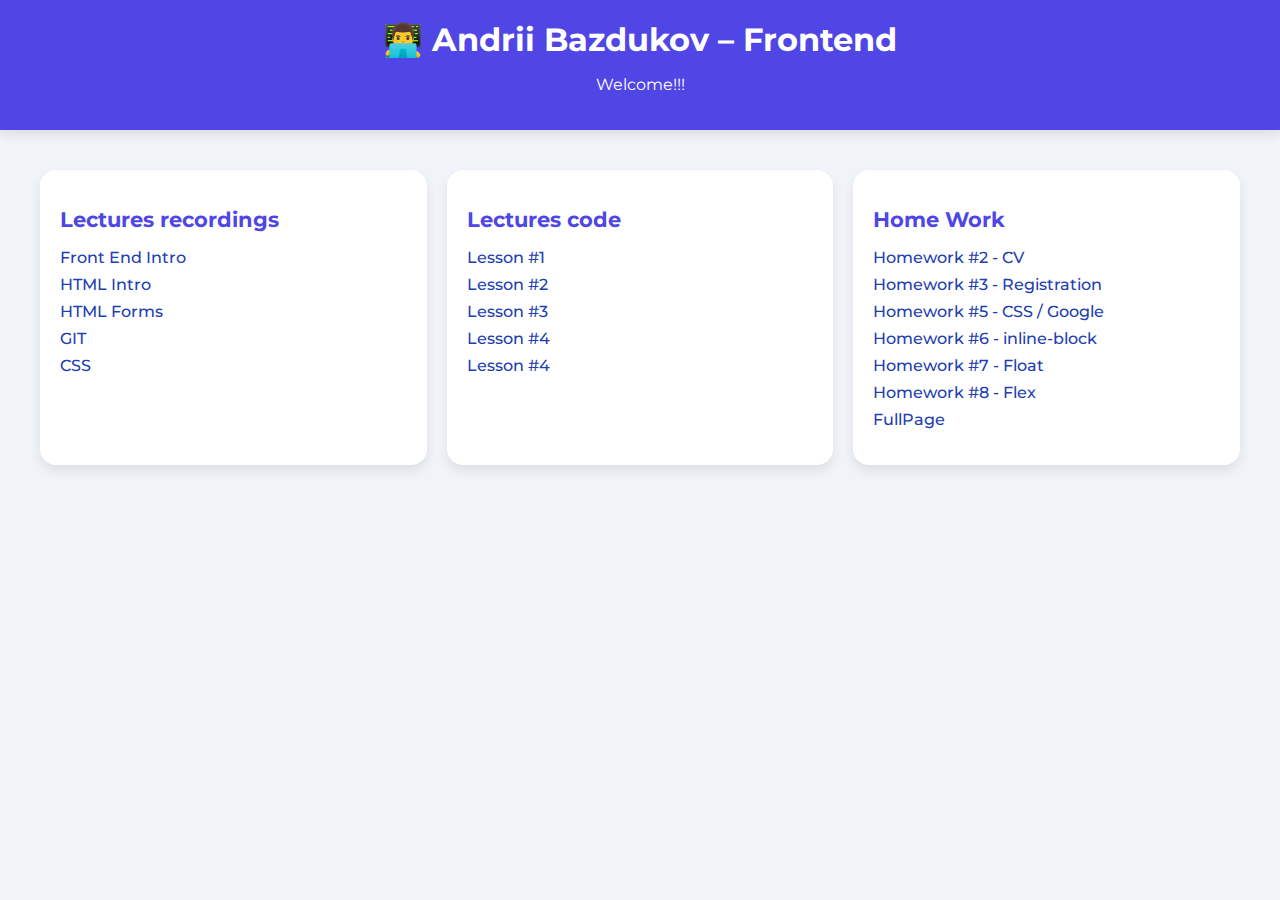
<file: index.html>
<!DOCTYPE html>
<html lang="en">
<head>
  <meta charset="UTF-8" />
  <meta name="viewport" content="width=device-width, initial-scale=1.0"/>
  <title>Frontend</title>
  <link href="https://fonts.googleapis.com/css2?family=Montserrat:wght@400;700&display=swap" rel="stylesheet"/>
  <style>
    body {
      margin: 0;
      font-family: 'Montserrat', sans-serif;
      background: #f0f4f8;
    }
    header {
      background: #4f46e5;
      color: white;
      padding: 20px 40px;
      text-align: center;
      box-shadow: 0 4px 12px rgba(0,0,0,0.1);
    }
    h1 {
      margin: 0;
      font-size: 2rem;
    }
    main {
      padding: 40px;
      display: grid;
      grid-template-columns: repeat(auto-fit, minmax(250px, 1fr));
      gap: 20px;
    }
    .card {
      background: white;
      border-radius: 16px;
      padding: 20px;
      box-shadow: 0 6px 12px rgba(0,0,0,0.08);
      transition: transform 0.2s;
    }
    .card:hover {
      transform: translateY(-5px);
    }
    .card h2 {
      font-size: 1.3rem;
      color: #4f46e5;
      margin-bottom: 10px;
    }
    .card ul {
      list-style: none;
      padding-left: 0;
    }
    .card li {
      margin-bottom: 8px;
    }
    .card a {
      text-decoration: none;
      color: #1e40af;
      font-weight: 500;
    }
    .card a:hover {
      text-decoration: underline;
    }
  </style>
</head>
<body>
  <header>
    <h1>👨‍💻 Andrii Bazdukov – Frontend</h1>
    <p>Welcome!!!</p>
  </header>
  <main>
    <div class="card">
      <h2>Lectures recordings</h2>
      <ul>
        <li><a href="https://youtu.be/TPKz17EnMMk">Front End Intro</a></li>
        <li><a href="https://youtu.be/pq-AuGRsszs">HTML Intro</a></li>
        <li><a href="https://youtu.be/Ij2sPwDrMQE">HTML Forms</a></li>
        <li><a href="https://youtu.be/Xyyt6pK8AOk">GIT</a></li>
        <li><a href="https://youtu.be/1Cb1fmHm-pY">CSS</a></li>
      </ul>
    </div>
    <div class="card">
      <h2>Lectures code</h2>
      <ul>
        <li><a href="./Lessons/Lesson1/index.html">Lesson #1</a></li>
        <li><a href="./Lessons/Lesson2/index.html">Lesson #2</a></li>
        <li><a href="./Lessons/Lesson3/index.html">Lesson #3</a></li>
        <li><a href="">Lesson #4</a></li>
        <li><a href="">Lesson #4</a></li>
      </ul>
    </div>
    <div class="card">
      <h2>Home Work</h2>
      <ul>
        <li><a href="./Homework/HwLesson2/cv.html">Homework #2 - CV</a></li>
        <li><a href="./Homework/HwLesson3/registration.html">Homework #3 - Registration</a></li>
        <li><a href="./Homework/HwLesson5/index.html">Homework #5 - CSS / Google</a></li>
        <li><a href="./Homework/HwLesson6/index.html">Homework #6 - inline-block</a></li>
        <li><a href="./Homework/HwLesson7/index.html">Homework #7 - Float</a></li>
        <li><a href="./Homework/HwLesson8/index.html">Homework #8 - Flex</a></li>
        <li><a href="./Homework/HwFullPage/index.html">FullPage</a></li>
      </ul>
    </div>
  </main>
</body>
</html>
</file>
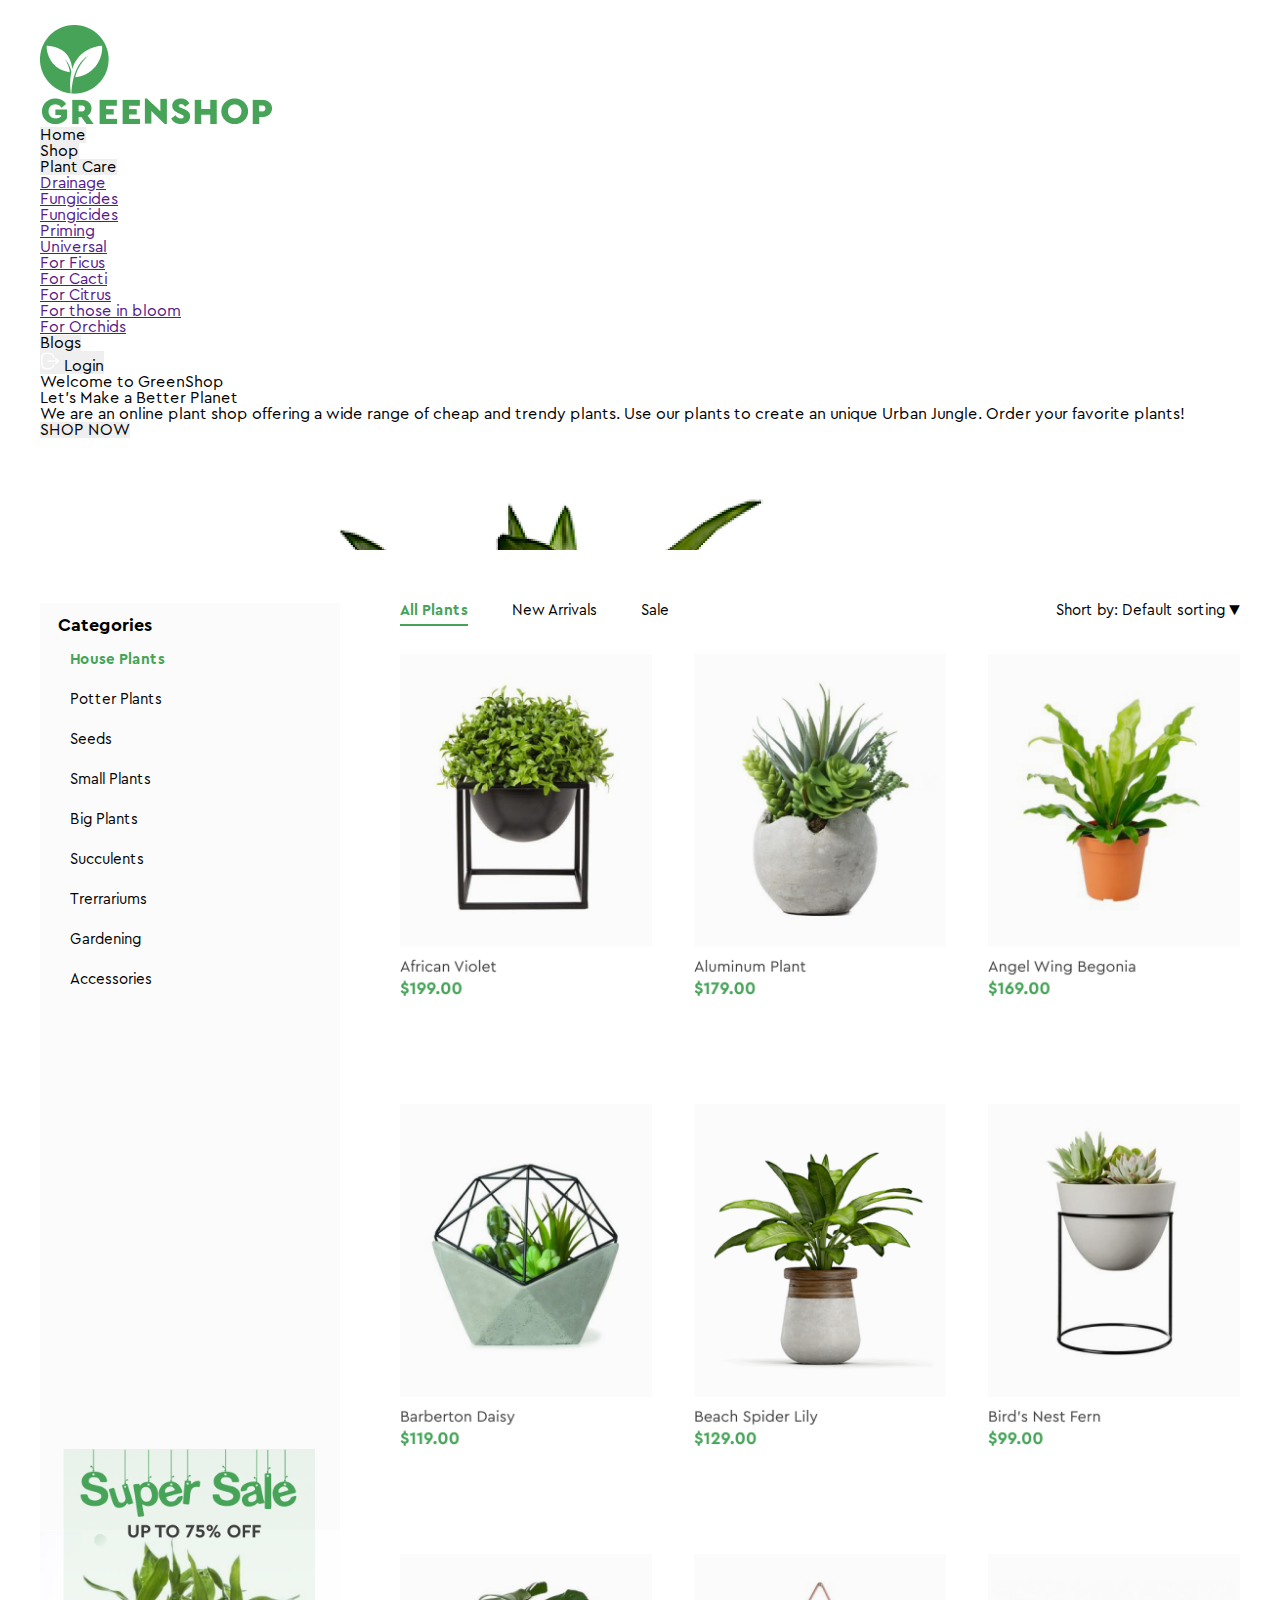
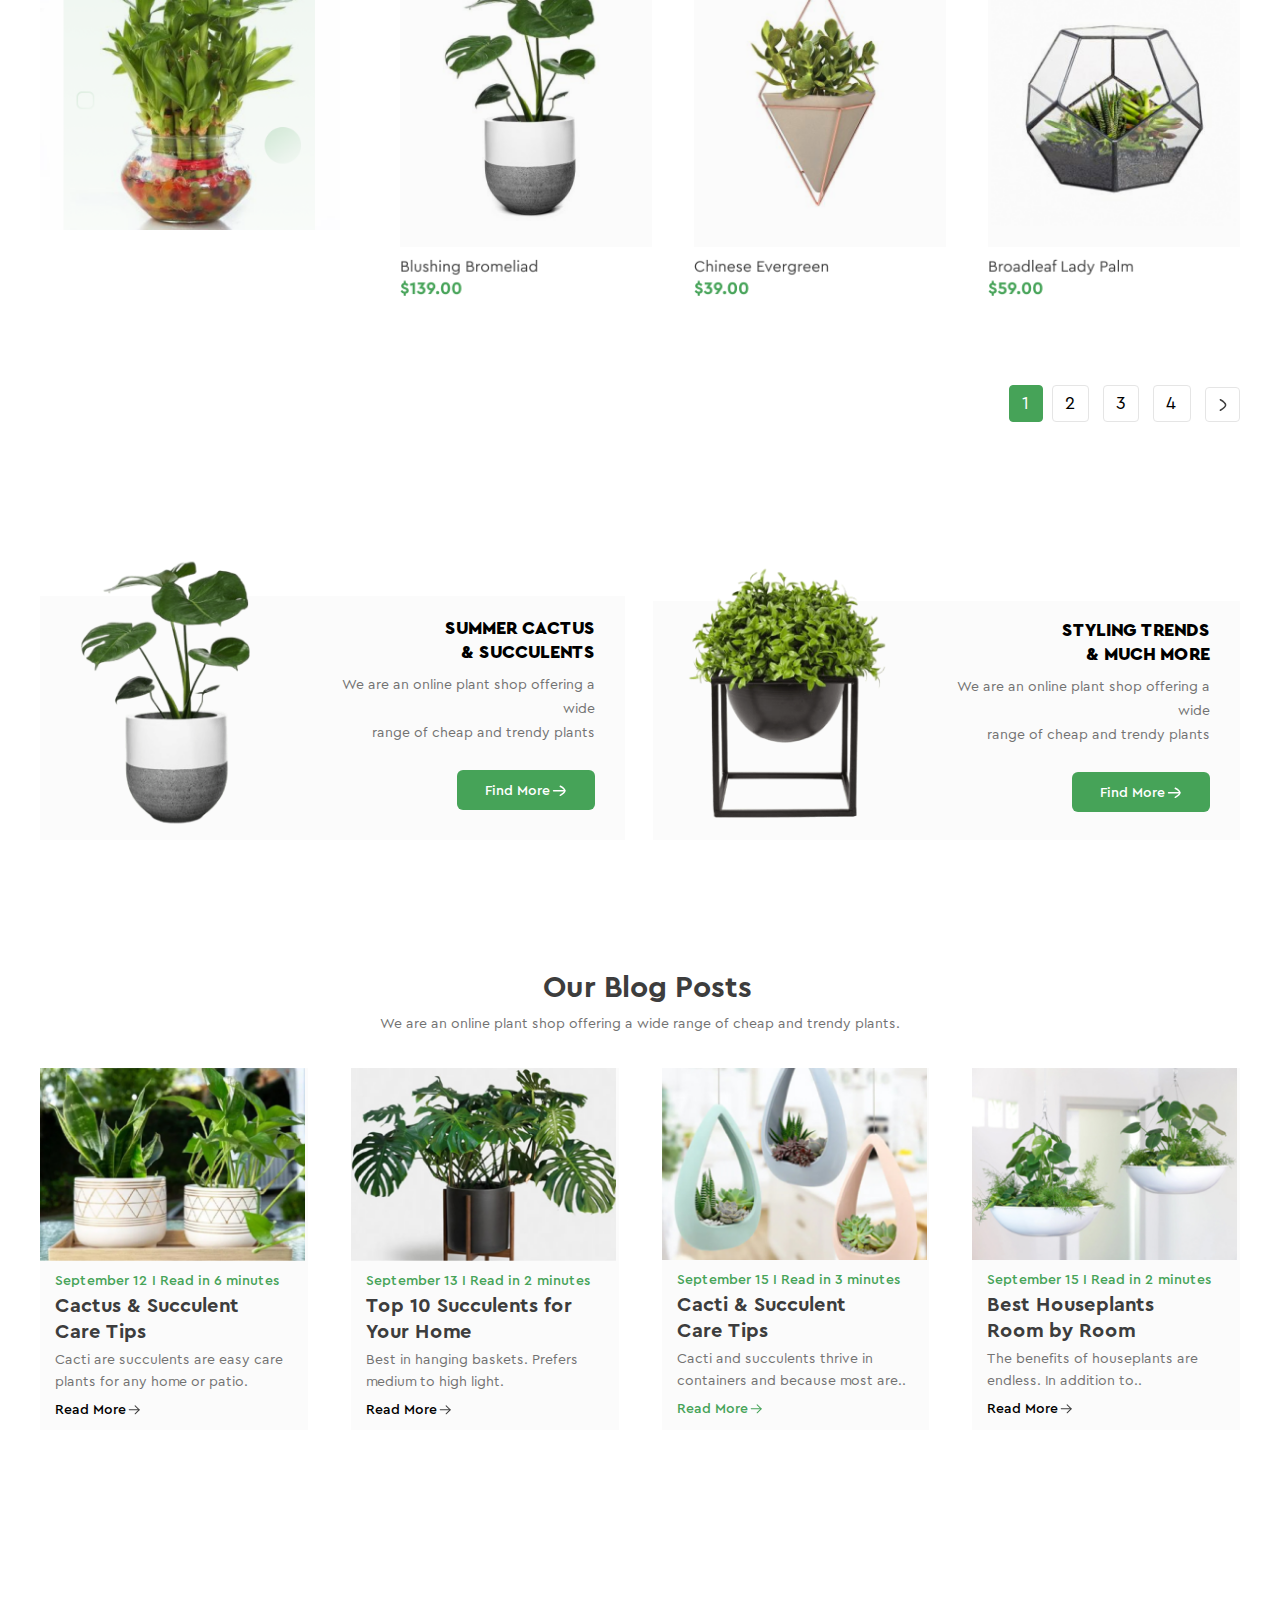
<file: Homework/HwFullPage/index.html>
<!DOCTYPE html>
<html lang="en">
<head>
  <meta charset="UTF-8">
  <title>Объединение HTML</title>
  <link rel="stylesheet" href="../HwLesson6/styles/reset.css">
  <style>
    .lesson6 {
        width: 100%;
        height: 550px;
    }
    .lesson7 {
        width: 100%;
        height: 1520px;
        margin-top: 50px;
    }
    .lesson8 {
        width: 100%;
        height: 1700px;
    }
  </style>
</head>
<body>
  <iframe class="lesson6" src="../HwLesson6/index.html"></iframe>
  <iframe class="lesson7" src="../HwLesson7/index.html"></iframe>
  <iframe class="lesson8" src="../HwLesson8/index.html"></iframe>

</body>
</html>
</file>
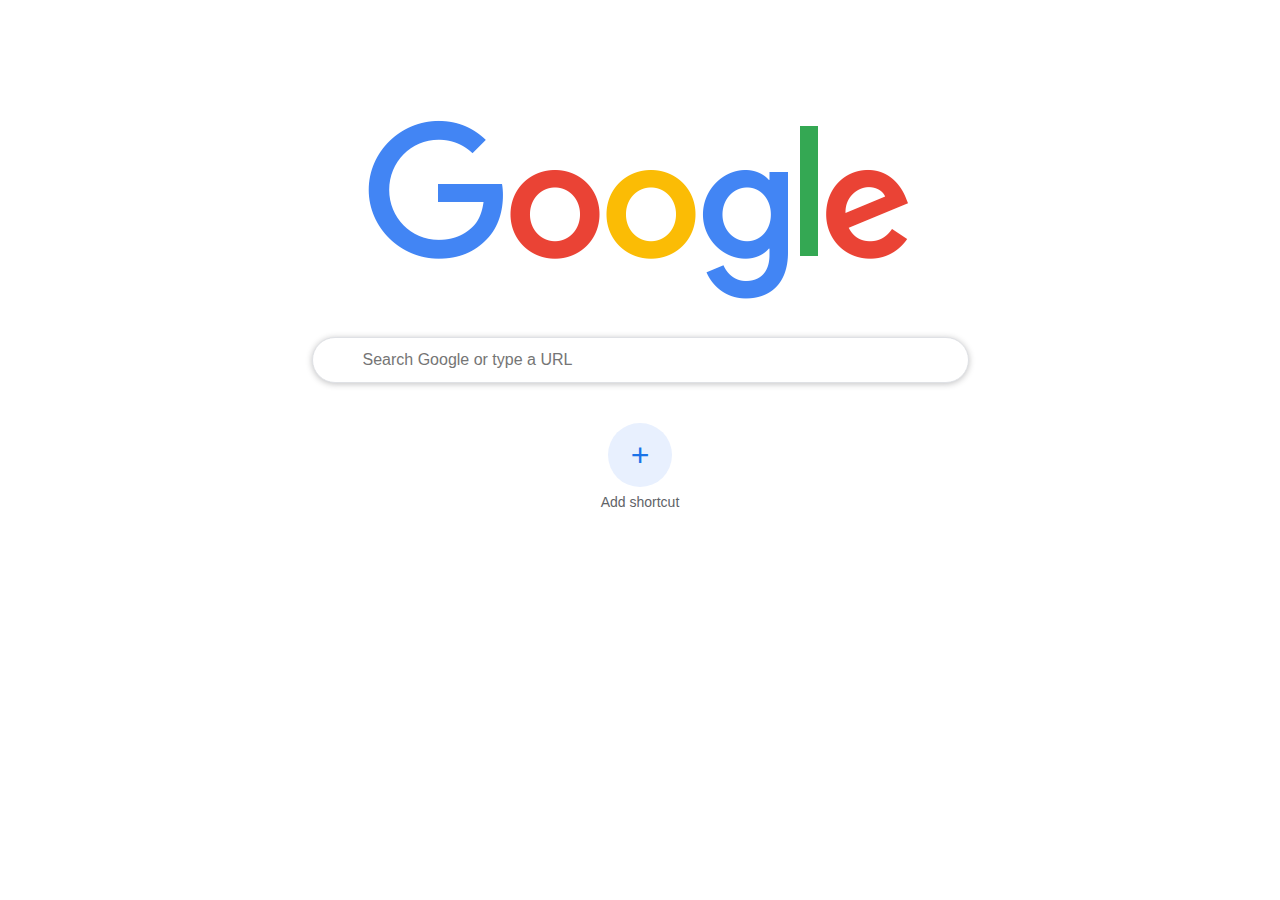
<file: Homework/HwLesson5/index.html>
<!DOCTYPE html>
<html lang="en">
<head>
  <meta charset="UTF-8">
  <title>Google</title>
  <meta name="viewport" content="width=device-width, initial-scale=1.0">
  <link rel="stylesheet" href="./styles/reset.css">
  <link rel="stylesheet" href="./styles/normilize.css">
  <link rel="stylesheet" href="./styles/index.css">
</head>
<body>

  <div class="logo">
    <img src="./img/googlelogo_color_272x92dp.png" alt="Google logo">
  </div>

  <div class="search-box">
    <input type="text" placeholder="Search Google or type a URL">
  </div>

  <div class="shortcut">
    <div class="add-shortcut">+</div>
    <div class="shortcut-label">Add shortcut</div>
  </div>

</body>
</html>
</file>
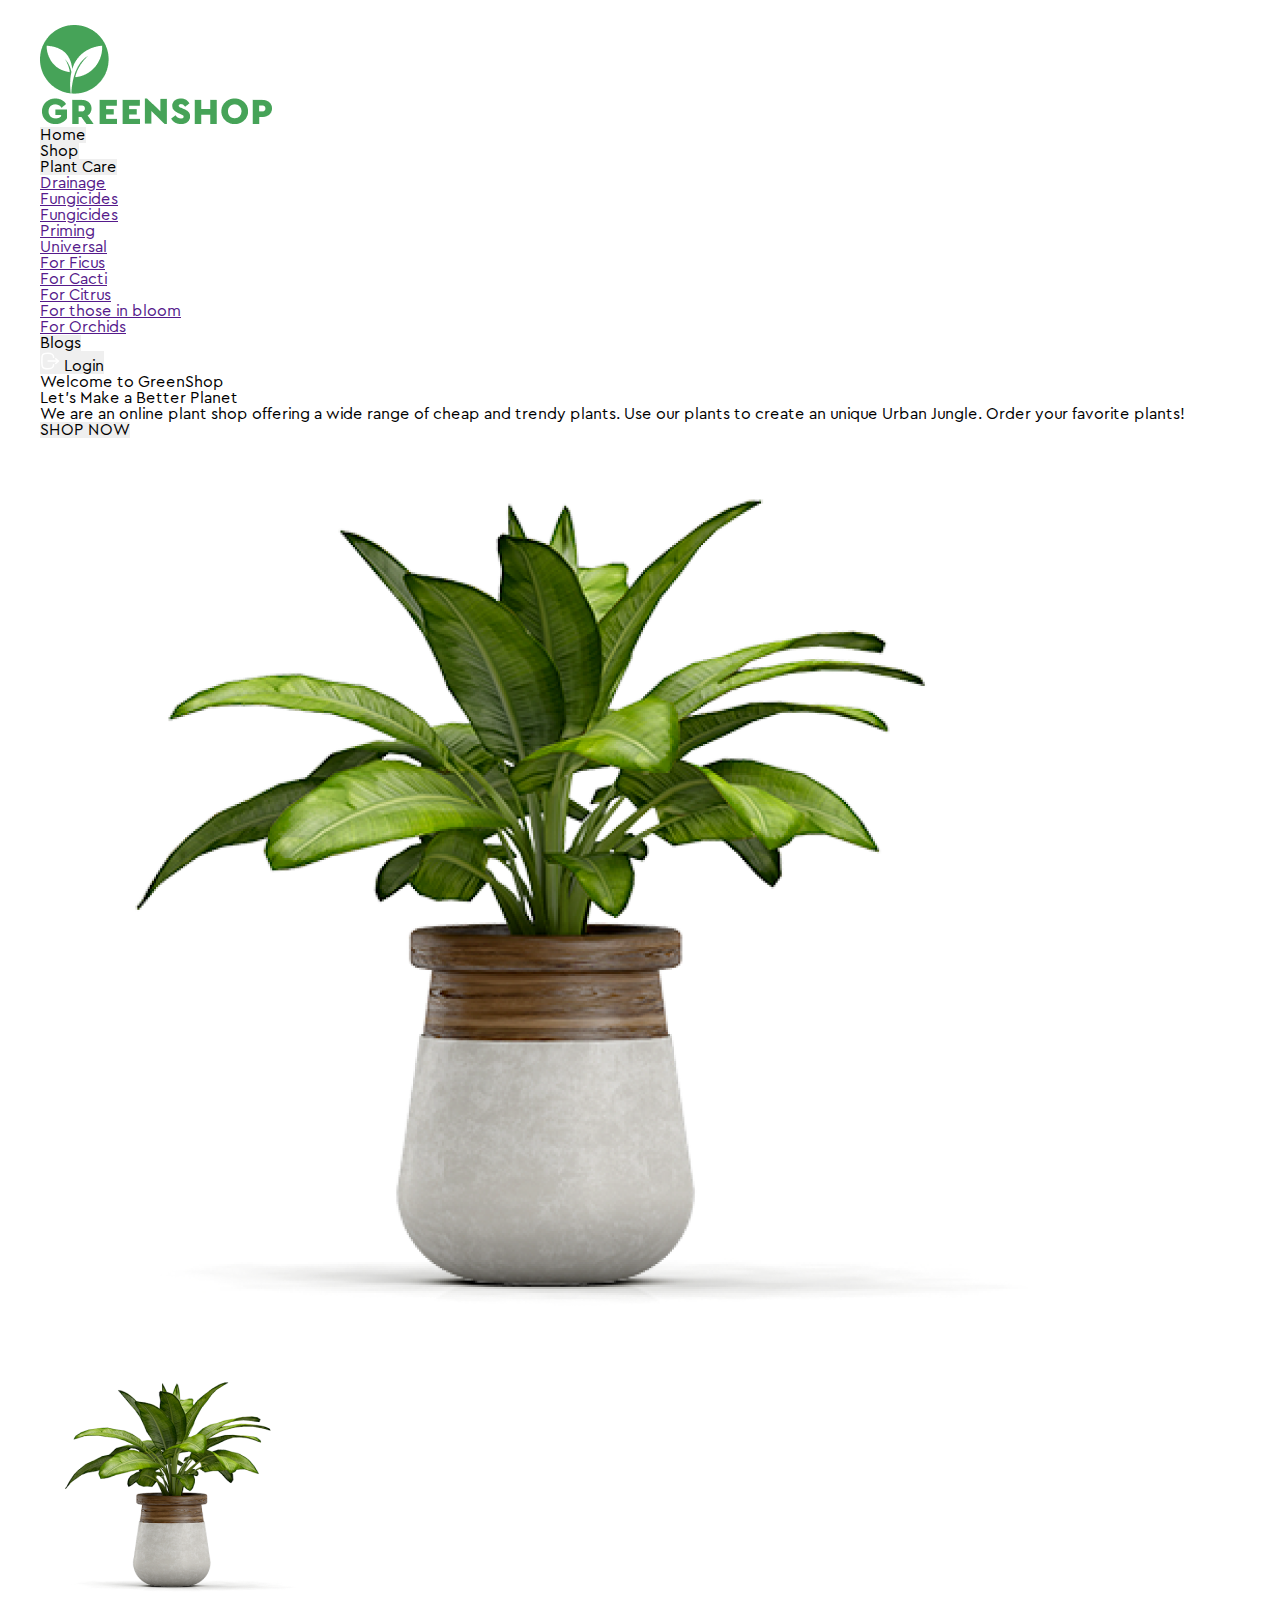
<file: Homework/HwLesson6/index.html>
<!DOCTYPE html>
<html lang="en">

<head>
    <meta charset="UTF-8">
    <meta name="viewport" content="width=device-width, initial-scale=1.0">
    <title>Document</title>
    <link rel="stylesheet" href="./styles/reset.css">
    <link rel="stylesheet" href="./styles/font.css">
    <link rel="preconnect" href="https://fonts.googleapis.com">
<link rel="preconnect" href="https://fonts.gstatic.com" crossorigin>
<link href="https://fonts.googleapis.com/css2?family=Encode+Sans+Expanded:wght@100;200;300;400;500;600;700;800;900&display=swap" rel="stylesheet">
    <link rel="stylesheet" href="./styles/index.css">
</head>

<body>
    <header>
        <div class="logo">
            <div class="logo_label">
                <img src="./img/image.png" alt="logo">
            </div>
            <div class="logo_letters">
                <img src="./img/g.png" alt="g letter">
                <img src="./img/r.png" alt="r letter">
                <img src="./img/e.png" alt="e letter">
                <img src="./img/e.png" alt="e letter">
                <img src="./img/n.png" alt="n letter">
                <img src="./img/s.png" alt="s letter">
                <img src="./img/h.png" alt="h letter">
                <img src="./img/o.png" alt="o letter">
                <img src="./img/p.png" alt="p letter">
            </div>
        </div>
        <div class="main_menu">
            <ul>
                <li><input type="button" value="Home"></li>
                <li><input type="button" value="Shop"></li>
                <li>
                    <input type="button" value="Plant Care">
                    <ul>
                        <li><a href="">Drainage</a></li>
                        <li><a href="">Fungicides</a></li>
                        <li><a href="">Fungicides</a></li>
                        <li>
                            <a href="">Priming</a>
                            <svg width="7" height="10" viewBox="0 0 7 10" fill="none"
                                xmlns="http://www.w3.org/2000/svg">
                                <path
                                    d="M6.79141 9.05421C7.02467 9.26992 7.02548 9.6204 6.79322 9.83704C6.58208 10.034 6.251 10.0525 6.01729 9.89219L5.95032 9.83873L1.14237 5.39264C0.929677 5.19596 0.910329 4.88737 1.08433 4.67032L1.14233 4.60816L5.95028 0.161336C6.18353 -0.0543896 6.56091 -0.0536639 6.79319 0.162956C7.00435 0.359884 7.0229 0.667444 6.84929 0.883814L6.79144 0.945788L2.40784 5.00061L6.79141 9.05421Z"
                                    fill="white" />
                            </svg>
                            <ul>
                                <li><a href="">Universal</a></li>
                                <li><a href="">For Ficus</a></li>
                                <li><a href="">For Cacti</a></li>
                                <li><a href="">For Citrus</a></li>
                                <li><a href="">For those in bloom</a></li>
                                <li><a href="">For Orchids</a></li>
                            </ul>
                        </li>
                    </ul>
                </li>
                <li><input type="button" value="Blogs"></li>
            </ul>
        </div>
        <div class="login">
            <button class="login_button">
                <span>
                    <svg width="20" height="20" viewBox="0 0 20 20" fill="none" xmlns="http://www.w3.org/2000/svg">
                        <path d="M18.1601 10.1006H8.12598" stroke="white" stroke-width="1.5" stroke-linecap="round"
                            stroke-linejoin="round" />
                        <path d="M15.7212 7.67059L18.1612 10.1006L15.7212 12.5306" stroke="white" stroke-width="1.5"
                            stroke-linecap="round" stroke-linejoin="round" />
                        <path
                            d="M13.6342 6.35826C13.3592 3.37493 12.2425 2.2916 7.80082 2.2916C1.88332 2.2916 1.88332 4.2166 1.88332 9.99993C1.88332 15.7833 1.88332 17.7083 7.80082 17.7083C12.2425 17.7083 13.3592 16.6249 13.6342 13.6416"
                            stroke="white" stroke-width="1.5" stroke-linecap="round" stroke-linejoin="round" />
                    </svg>
                </span>
                <span class="text">Login</span>
            </button>

        </div>
    </header>
    <div class="body_container">
        <div class="left_side">
            <h2>Welcome to GreenShop</h2>
            <h1>Let’s Make a Better <span>Planet</span></h1>
            <p>We are an online plant shop offering a wide range of cheap and trendy plants. Use our plants to
                create an
                unique Urban Jungle. Order your favorite plants!</p>
            <button type="button">SHOP NOW</button>
        </div>
        <div class="right_side">
            <img class="big_img" src="./img/big_plant.png" alt="big plant">
            <img class="small_img" src="./img/small_plant.png" alt="small plant">
        </div>
    </div>
</body>

</html>
</file>
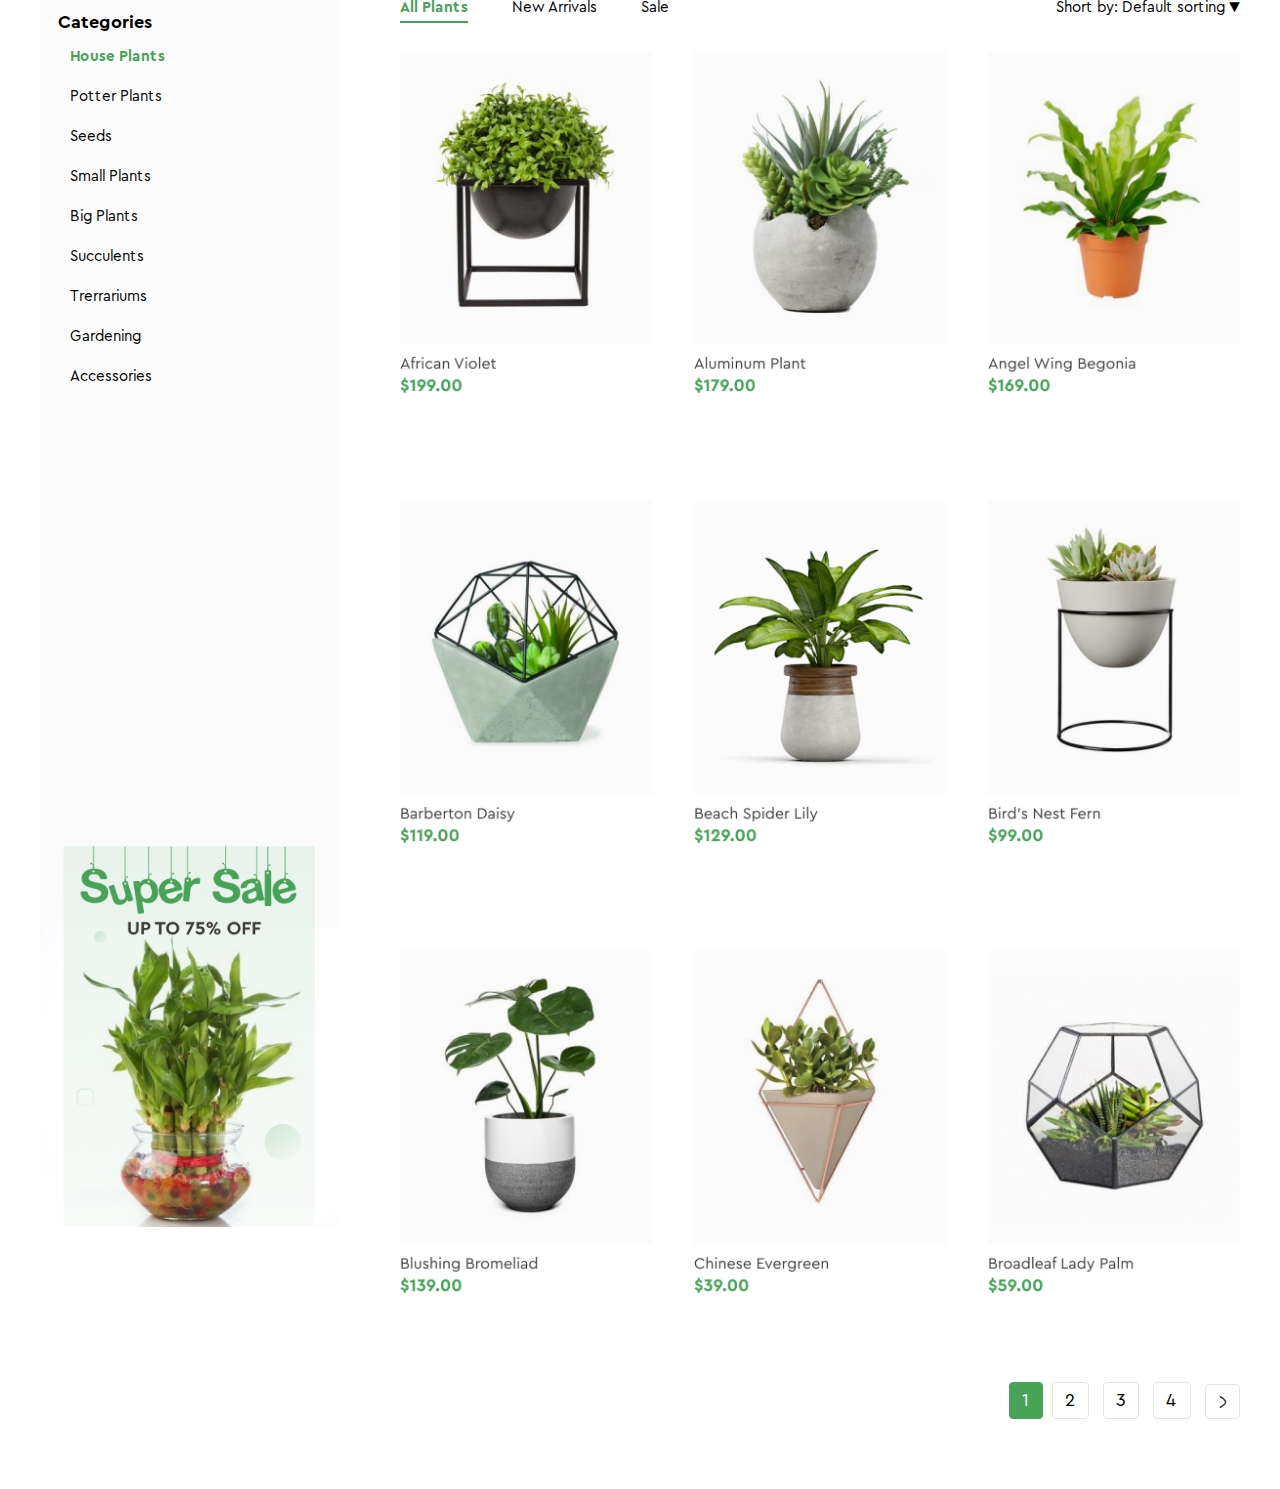
<file: Homework/HwLesson7/index.html>
<!DOCTYPE html>
<html lang="en">

<head>
    <meta charset="UTF-8">
    <meta name="viewport" content="width=device-width, initial-scale=1.0">
    <title>Document</title>
    <link rel="stylesheet" href="../HwLesson6/styles/reset.css">
    <link rel="stylesheet" href="../HwLesson6/styles/font.css">
    <link rel="stylesheet" href="./styles/index.css">
</head>

<body>
    <div class="side">
        <h2>Categories</h2>
        <button>House Plants</button>
        <button>Potter Plants</button>
        <button>Seeds</button>
        <button>Small Plants</button>
        <button>Big Plants</button>
        <button>Succulents</button>
        <button>Trerrariums</button>
        <button>Gardening</button>
        <button>Accessories</button>
        <div>
            <img src="./img/side.png" alt="side bot">
        </div>

    </div>
    <div class="main">
        <div class="main_menu">
            <div class="tabs">
                <button>All Plants</button>
                <button>New Arrivals</button>
                <button>Sale</button>
            </div>
            <div class="sort">
                Short by: Default sorting ▼
            </div>
        </div>
        <div class="main_content">
            <div>
                <img src="./img/african_violet.png" alt="african_violet">
                <div class="icons">
                    <svg width="20" height="20" viewBox="0 0 20 20" fill="none" xmlns="http://www.w3.org/2000/svg">
                        <g clip-path="url(#clip0_2_1949)">
                            <path
                                d="M14.294 16.8745H8.24077C5.65655 16.8745 3.55412 14.7721 3.55412 12.1879V7.38405C3.55412 4.98175 2.35676 2.75813 0.351225 1.4358C-0.00894369 1.19834 -0.108379 0.713895 0.129078 0.353726C0.366535 -0.00648163 0.850939 -0.105956 1.21119 0.131579C2.35606 0.886442 3.28487 1.88204 3.94905 3.02832C4.09258 3.18911 5.24995 4.41584 7.14726 4.41584H16.142C18.596 4.36995 20.5168 6.83267 19.8752 9.20138L18.8397 13.3284C18.3159 15.4163 16.4466 16.8745 14.294 16.8745ZM4.91926 5.53677C5.04912 6.1367 5.11634 6.7553 5.11634 7.38405V12.1879C5.11634 13.9107 6.51796 15.3123 8.24077 15.3123H14.294C15.7291 15.3123 16.9752 14.3401 17.3245 12.9482L18.3599 8.82121C18.7412 7.41373 17.5997 5.95084 16.142 5.97806H7.14722C6.28913 5.97806 5.54224 5.79305 4.91926 5.53677ZM7.85021 19.0226C7.85021 18.4833 7.41307 18.0462 6.87383 18.0462C5.57828 18.0978 5.57942 19.9479 6.87383 19.999C7.41307 19.999 7.85021 19.5618 7.85021 19.0226ZM15.6222 19.0226C15.6222 18.4833 15.1851 18.0462 14.6459 18.0462C13.3503 18.0978 13.3514 19.9479 14.6459 19.999C15.1851 19.999 15.6222 19.5618 15.6222 19.0226ZM16.9231 8.32138C16.9231 7.88998 16.5734 7.54027 16.142 7.54027H7.45966C6.42329 7.58152 6.42407 9.0616 7.45966 9.10249H16.142C16.5734 9.10249 16.9231 8.75279 16.9231 8.32138Z"
                                fill="currentColor" />
                        </g>
                        <defs>
                            <clipPath id="clip0_2_1949">
                                <rect width="20" height="20" fill="white" />
                            </clipPath>
                        </defs>
                    </svg>
                    <svg width="20" height="20" viewBox="0 0 20 20" fill="none" xmlns="http://www.w3.org/2000/svg">
                        <path
                            d="M10 18.8873C9.71527 18.8873 9.44077 18.7842 9.22684 18.5968C8.41888 17.8903 7.63992 17.2264 6.95267 16.6408L6.94916 16.6377C4.93423 14.9207 3.19427 13.4378 1.98364 11.9771C0.630341 10.3441 0 8.79578 0 7.10434C0 5.46097 0.563507 3.94485 1.58661 2.83508C2.62192 1.71219 4.04251 1.09375 5.58716 1.09375C6.74164 1.09375 7.79892 1.45874 8.72955 2.1785C9.19922 2.54181 9.62494 2.98645 10 3.5051C10.3752 2.98645 10.8008 2.54181 11.2706 2.1785C12.2012 1.45874 13.2585 1.09375 14.413 1.09375C15.9575 1.09375 17.3782 1.71219 18.4135 2.83508C19.4366 3.94485 20 5.46097 20 7.10434C20 8.79578 19.3698 10.3441 18.0165 11.9769C16.8059 13.4378 15.0661 14.9205 13.0515 16.6374C12.363 17.224 11.5828 17.8889 10.773 18.5971C10.5592 18.7842 10.2846 18.8873 10 18.8873ZM5.58716 2.26532C4.37363 2.26532 3.25882 2.74963 2.44781 3.62915C1.62476 4.52194 1.17142 5.75607 1.17142 7.10434C1.17142 8.52692 1.70013 9.79919 2.88559 11.2296C4.03137 12.6122 5.73563 14.0645 7.70889 15.7462L7.71255 15.7492C8.4024 16.3371 9.18442 17.0036 9.99832 17.7153C10.8171 17.0023 11.6003 16.3347 12.2916 15.7458C14.2647 14.0642 15.9688 12.6122 17.1146 11.2296C18.2999 9.79919 18.8286 8.52692 18.8286 7.10434C18.8286 5.75607 18.3752 4.52194 17.5522 3.62915C16.7413 2.74963 15.6264 2.26532 14.413 2.26532C13.524 2.26532 12.7078 2.54791 11.9872 3.10516C11.3449 3.60199 10.8975 4.23004 10.6352 4.66949C10.5003 4.89548 10.2629 5.03036 10 5.03036C9.73709 5.03036 9.49966 4.89548 9.36478 4.66949C9.10263 4.23004 8.65524 3.60199 8.01285 3.10516C7.29218 2.54791 6.47598 2.26532 5.58716 2.26532Z"
                            fill="currentColor" />
                    </svg>
                    <svg width="20" height="20" viewBox="0 0 20 20" fill="none" xmlns="http://www.w3.org/2000/svg">
                        <g clip-path="url(#clip0_2_1953)">
                            <path
                                d="M14.5656 16.0023C10.5704 19.1859 4.98549 18.3049 2.02729 14.6536C-0.827886 11.1285 -0.64932 6.04314 2.44811 2.82458C5.64856 -0.50074 10.6802 -0.944658 14.3277 1.78316C15.6345 2.76027 16.6104 4.00337 17.246 5.50807C17.8853 7.02151 18.0795 8.59614 17.8578 10.2201C17.6368 11.8365 16.9918 13.2769 15.9423 14.6212C16.0272 14.6767 16.1178 14.7167 16.1827 14.7816C17.3365 15.9305 18.4859 17.0836 19.6397 18.2325C19.9132 18.5047 20.0493 18.8218 19.9682 19.204C19.8071 19.9644 18.9018 20.2579 18.3211 19.7359C18.0489 19.4918 17.7985 19.2227 17.54 18.9642C16.5923 18.0171 15.6451 17.0693 14.6973 16.1221C14.658 16.0847 14.6168 16.0497 14.5656 16.0023ZM15.9529 8.98636C15.9629 5.12659 12.8468 2.00605 8.97825 2.00043C5.12035 1.99481 2.00669 5.09037 1.98983 8.94765C1.97297 12.8168 5.08289 15.9461 8.96326 15.9642C12.8055 15.9823 15.9429 12.8499 15.9529 8.98636Z"
                                fill="currentColor" />
                        </g>
                        <defs>
                            <clipPath id="clip0_2_1953">
                                <rect width="19.9913" height="20" fill="white" />
                            </clipPath>
                        </defs>
                    </svg>
                </div>
            </div>
            <div><img src="./img/aluminum_plant.png" alt="aluminum_plant"><div class="icons">
                    <svg width="20" height="20" viewBox="0 0 20 20" fill="none" xmlns="http://www.w3.org/2000/svg">
                        <g clip-path="url(#clip0_2_1949)">
                            <path
                                d="M14.294 16.8745H8.24077C5.65655 16.8745 3.55412 14.7721 3.55412 12.1879V7.38405C3.55412 4.98175 2.35676 2.75813 0.351225 1.4358C-0.00894369 1.19834 -0.108379 0.713895 0.129078 0.353726C0.366535 -0.00648163 0.850939 -0.105956 1.21119 0.131579C2.35606 0.886442 3.28487 1.88204 3.94905 3.02832C4.09258 3.18911 5.24995 4.41584 7.14726 4.41584H16.142C18.596 4.36995 20.5168 6.83267 19.8752 9.20138L18.8397 13.3284C18.3159 15.4163 16.4466 16.8745 14.294 16.8745ZM4.91926 5.53677C5.04912 6.1367 5.11634 6.7553 5.11634 7.38405V12.1879C5.11634 13.9107 6.51796 15.3123 8.24077 15.3123H14.294C15.7291 15.3123 16.9752 14.3401 17.3245 12.9482L18.3599 8.82121C18.7412 7.41373 17.5997 5.95084 16.142 5.97806H7.14722C6.28913 5.97806 5.54224 5.79305 4.91926 5.53677ZM7.85021 19.0226C7.85021 18.4833 7.41307 18.0462 6.87383 18.0462C5.57828 18.0978 5.57942 19.9479 6.87383 19.999C7.41307 19.999 7.85021 19.5618 7.85021 19.0226ZM15.6222 19.0226C15.6222 18.4833 15.1851 18.0462 14.6459 18.0462C13.3503 18.0978 13.3514 19.9479 14.6459 19.999C15.1851 19.999 15.6222 19.5618 15.6222 19.0226ZM16.9231 8.32138C16.9231 7.88998 16.5734 7.54027 16.142 7.54027H7.45966C6.42329 7.58152 6.42407 9.0616 7.45966 9.10249H16.142C16.5734 9.10249 16.9231 8.75279 16.9231 8.32138Z"
                                fill="currentColor" />
                        </g>
                        <defs>
                            <clipPath id="clip0_2_1949">
                                <rect width="20" height="20" fill="white" />
                            </clipPath>
                        </defs>
                    </svg>
                    <svg width="20" height="20" viewBox="0 0 20 20" fill="none" xmlns="http://www.w3.org/2000/svg">
                        <path
                            d="M10 18.8873C9.71527 18.8873 9.44077 18.7842 9.22684 18.5968C8.41888 17.8903 7.63992 17.2264 6.95267 16.6408L6.94916 16.6377C4.93423 14.9207 3.19427 13.4378 1.98364 11.9771C0.630341 10.3441 0 8.79578 0 7.10434C0 5.46097 0.563507 3.94485 1.58661 2.83508C2.62192 1.71219 4.04251 1.09375 5.58716 1.09375C6.74164 1.09375 7.79892 1.45874 8.72955 2.1785C9.19922 2.54181 9.62494 2.98645 10 3.5051C10.3752 2.98645 10.8008 2.54181 11.2706 2.1785C12.2012 1.45874 13.2585 1.09375 14.413 1.09375C15.9575 1.09375 17.3782 1.71219 18.4135 2.83508C19.4366 3.94485 20 5.46097 20 7.10434C20 8.79578 19.3698 10.3441 18.0165 11.9769C16.8059 13.4378 15.0661 14.9205 13.0515 16.6374C12.363 17.224 11.5828 17.8889 10.773 18.5971C10.5592 18.7842 10.2846 18.8873 10 18.8873ZM5.58716 2.26532C4.37363 2.26532 3.25882 2.74963 2.44781 3.62915C1.62476 4.52194 1.17142 5.75607 1.17142 7.10434C1.17142 8.52692 1.70013 9.79919 2.88559 11.2296C4.03137 12.6122 5.73563 14.0645 7.70889 15.7462L7.71255 15.7492C8.4024 16.3371 9.18442 17.0036 9.99832 17.7153C10.8171 17.0023 11.6003 16.3347 12.2916 15.7458C14.2647 14.0642 15.9688 12.6122 17.1146 11.2296C18.2999 9.79919 18.8286 8.52692 18.8286 7.10434C18.8286 5.75607 18.3752 4.52194 17.5522 3.62915C16.7413 2.74963 15.6264 2.26532 14.413 2.26532C13.524 2.26532 12.7078 2.54791 11.9872 3.10516C11.3449 3.60199 10.8975 4.23004 10.6352 4.66949C10.5003 4.89548 10.2629 5.03036 10 5.03036C9.73709 5.03036 9.49966 4.89548 9.36478 4.66949C9.10263 4.23004 8.65524 3.60199 8.01285 3.10516C7.29218 2.54791 6.47598 2.26532 5.58716 2.26532Z"
                            fill="currentColor" />
                    </svg>
                    <svg width="20" height="20" viewBox="0 0 20 20" fill="none" xmlns="http://www.w3.org/2000/svg">
                        <g clip-path="url(#clip0_2_1953)">
                            <path
                                d="M14.5656 16.0023C10.5704 19.1859 4.98549 18.3049 2.02729 14.6536C-0.827886 11.1285 -0.64932 6.04314 2.44811 2.82458C5.64856 -0.50074 10.6802 -0.944658 14.3277 1.78316C15.6345 2.76027 16.6104 4.00337 17.246 5.50807C17.8853 7.02151 18.0795 8.59614 17.8578 10.2201C17.6368 11.8365 16.9918 13.2769 15.9423 14.6212C16.0272 14.6767 16.1178 14.7167 16.1827 14.7816C17.3365 15.9305 18.4859 17.0836 19.6397 18.2325C19.9132 18.5047 20.0493 18.8218 19.9682 19.204C19.8071 19.9644 18.9018 20.2579 18.3211 19.7359C18.0489 19.4918 17.7985 19.2227 17.54 18.9642C16.5923 18.0171 15.6451 17.0693 14.6973 16.1221C14.658 16.0847 14.6168 16.0497 14.5656 16.0023ZM15.9529 8.98636C15.9629 5.12659 12.8468 2.00605 8.97825 2.00043C5.12035 1.99481 2.00669 5.09037 1.98983 8.94765C1.97297 12.8168 5.08289 15.9461 8.96326 15.9642C12.8055 15.9823 15.9429 12.8499 15.9529 8.98636Z"
                                fill="currentColor" />
                        </g>
                        <defs>
                            <clipPath id="clip0_2_1953">
                                <rect width="19.9913" height="20" fill="white" />
                            </clipPath>
                        </defs>
                    </svg>
                </div></div>
            <div><img src="./img/angel_wing.png" alt="angel_wing"><div class="icons">
                    <svg width="20" height="20" viewBox="0 0 20 20" fill="none" xmlns="http://www.w3.org/2000/svg">
                        <g clip-path="url(#clip0_2_1949)">
                            <path
                                d="M14.294 16.8745H8.24077C5.65655 16.8745 3.55412 14.7721 3.55412 12.1879V7.38405C3.55412 4.98175 2.35676 2.75813 0.351225 1.4358C-0.00894369 1.19834 -0.108379 0.713895 0.129078 0.353726C0.366535 -0.00648163 0.850939 -0.105956 1.21119 0.131579C2.35606 0.886442 3.28487 1.88204 3.94905 3.02832C4.09258 3.18911 5.24995 4.41584 7.14726 4.41584H16.142C18.596 4.36995 20.5168 6.83267 19.8752 9.20138L18.8397 13.3284C18.3159 15.4163 16.4466 16.8745 14.294 16.8745ZM4.91926 5.53677C5.04912 6.1367 5.11634 6.7553 5.11634 7.38405V12.1879C5.11634 13.9107 6.51796 15.3123 8.24077 15.3123H14.294C15.7291 15.3123 16.9752 14.3401 17.3245 12.9482L18.3599 8.82121C18.7412 7.41373 17.5997 5.95084 16.142 5.97806H7.14722C6.28913 5.97806 5.54224 5.79305 4.91926 5.53677ZM7.85021 19.0226C7.85021 18.4833 7.41307 18.0462 6.87383 18.0462C5.57828 18.0978 5.57942 19.9479 6.87383 19.999C7.41307 19.999 7.85021 19.5618 7.85021 19.0226ZM15.6222 19.0226C15.6222 18.4833 15.1851 18.0462 14.6459 18.0462C13.3503 18.0978 13.3514 19.9479 14.6459 19.999C15.1851 19.999 15.6222 19.5618 15.6222 19.0226ZM16.9231 8.32138C16.9231 7.88998 16.5734 7.54027 16.142 7.54027H7.45966C6.42329 7.58152 6.42407 9.0616 7.45966 9.10249H16.142C16.5734 9.10249 16.9231 8.75279 16.9231 8.32138Z"
                                fill="currentColor" />
                        </g>
                        <defs>
                            <clipPath id="clip0_2_1949">
                                <rect width="20" height="20" fill="white" />
                            </clipPath>
                        </defs>
                    </svg>
                    <svg width="20" height="20" viewBox="0 0 20 20" fill="none" xmlns="http://www.w3.org/2000/svg">
                        <path
                            d="M10 18.8873C9.71527 18.8873 9.44077 18.7842 9.22684 18.5968C8.41888 17.8903 7.63992 17.2264 6.95267 16.6408L6.94916 16.6377C4.93423 14.9207 3.19427 13.4378 1.98364 11.9771C0.630341 10.3441 0 8.79578 0 7.10434C0 5.46097 0.563507 3.94485 1.58661 2.83508C2.62192 1.71219 4.04251 1.09375 5.58716 1.09375C6.74164 1.09375 7.79892 1.45874 8.72955 2.1785C9.19922 2.54181 9.62494 2.98645 10 3.5051C10.3752 2.98645 10.8008 2.54181 11.2706 2.1785C12.2012 1.45874 13.2585 1.09375 14.413 1.09375C15.9575 1.09375 17.3782 1.71219 18.4135 2.83508C19.4366 3.94485 20 5.46097 20 7.10434C20 8.79578 19.3698 10.3441 18.0165 11.9769C16.8059 13.4378 15.0661 14.9205 13.0515 16.6374C12.363 17.224 11.5828 17.8889 10.773 18.5971C10.5592 18.7842 10.2846 18.8873 10 18.8873ZM5.58716 2.26532C4.37363 2.26532 3.25882 2.74963 2.44781 3.62915C1.62476 4.52194 1.17142 5.75607 1.17142 7.10434C1.17142 8.52692 1.70013 9.79919 2.88559 11.2296C4.03137 12.6122 5.73563 14.0645 7.70889 15.7462L7.71255 15.7492C8.4024 16.3371 9.18442 17.0036 9.99832 17.7153C10.8171 17.0023 11.6003 16.3347 12.2916 15.7458C14.2647 14.0642 15.9688 12.6122 17.1146 11.2296C18.2999 9.79919 18.8286 8.52692 18.8286 7.10434C18.8286 5.75607 18.3752 4.52194 17.5522 3.62915C16.7413 2.74963 15.6264 2.26532 14.413 2.26532C13.524 2.26532 12.7078 2.54791 11.9872 3.10516C11.3449 3.60199 10.8975 4.23004 10.6352 4.66949C10.5003 4.89548 10.2629 5.03036 10 5.03036C9.73709 5.03036 9.49966 4.89548 9.36478 4.66949C9.10263 4.23004 8.65524 3.60199 8.01285 3.10516C7.29218 2.54791 6.47598 2.26532 5.58716 2.26532Z"
                            fill="currentColor" />
                    </svg>
                    <svg width="20" height="20" viewBox="0 0 20 20" fill="none" xmlns="http://www.w3.org/2000/svg">
                        <g clip-path="url(#clip0_2_1953)">
                            <path
                                d="M14.5656 16.0023C10.5704 19.1859 4.98549 18.3049 2.02729 14.6536C-0.827886 11.1285 -0.64932 6.04314 2.44811 2.82458C5.64856 -0.50074 10.6802 -0.944658 14.3277 1.78316C15.6345 2.76027 16.6104 4.00337 17.246 5.50807C17.8853 7.02151 18.0795 8.59614 17.8578 10.2201C17.6368 11.8365 16.9918 13.2769 15.9423 14.6212C16.0272 14.6767 16.1178 14.7167 16.1827 14.7816C17.3365 15.9305 18.4859 17.0836 19.6397 18.2325C19.9132 18.5047 20.0493 18.8218 19.9682 19.204C19.8071 19.9644 18.9018 20.2579 18.3211 19.7359C18.0489 19.4918 17.7985 19.2227 17.54 18.9642C16.5923 18.0171 15.6451 17.0693 14.6973 16.1221C14.658 16.0847 14.6168 16.0497 14.5656 16.0023ZM15.9529 8.98636C15.9629 5.12659 12.8468 2.00605 8.97825 2.00043C5.12035 1.99481 2.00669 5.09037 1.98983 8.94765C1.97297 12.8168 5.08289 15.9461 8.96326 15.9642C12.8055 15.9823 15.9429 12.8499 15.9529 8.98636Z"
                                fill="currentColor" />
                        </g>
                        <defs>
                            <clipPath id="clip0_2_1953">
                                <rect width="19.9913" height="20" fill="white" />
                            </clipPath>
                        </defs>
                    </svg>
                </div></div>
            <div><img src="./img/barberton_daisy.png" alt="barberton_daisy"><div class="icons">
                    <svg width="20" height="20" viewBox="0 0 20 20" fill="none" xmlns="http://www.w3.org/2000/svg">
                        <g clip-path="url(#clip0_2_1949)">
                            <path
                                d="M14.294 16.8745H8.24077C5.65655 16.8745 3.55412 14.7721 3.55412 12.1879V7.38405C3.55412 4.98175 2.35676 2.75813 0.351225 1.4358C-0.00894369 1.19834 -0.108379 0.713895 0.129078 0.353726C0.366535 -0.00648163 0.850939 -0.105956 1.21119 0.131579C2.35606 0.886442 3.28487 1.88204 3.94905 3.02832C4.09258 3.18911 5.24995 4.41584 7.14726 4.41584H16.142C18.596 4.36995 20.5168 6.83267 19.8752 9.20138L18.8397 13.3284C18.3159 15.4163 16.4466 16.8745 14.294 16.8745ZM4.91926 5.53677C5.04912 6.1367 5.11634 6.7553 5.11634 7.38405V12.1879C5.11634 13.9107 6.51796 15.3123 8.24077 15.3123H14.294C15.7291 15.3123 16.9752 14.3401 17.3245 12.9482L18.3599 8.82121C18.7412 7.41373 17.5997 5.95084 16.142 5.97806H7.14722C6.28913 5.97806 5.54224 5.79305 4.91926 5.53677ZM7.85021 19.0226C7.85021 18.4833 7.41307 18.0462 6.87383 18.0462C5.57828 18.0978 5.57942 19.9479 6.87383 19.999C7.41307 19.999 7.85021 19.5618 7.85021 19.0226ZM15.6222 19.0226C15.6222 18.4833 15.1851 18.0462 14.6459 18.0462C13.3503 18.0978 13.3514 19.9479 14.6459 19.999C15.1851 19.999 15.6222 19.5618 15.6222 19.0226ZM16.9231 8.32138C16.9231 7.88998 16.5734 7.54027 16.142 7.54027H7.45966C6.42329 7.58152 6.42407 9.0616 7.45966 9.10249H16.142C16.5734 9.10249 16.9231 8.75279 16.9231 8.32138Z"
                                fill="currentColor" />
                        </g>
                        <defs>
                            <clipPath id="clip0_2_1949">
                                <rect width="20" height="20" fill="white" />
                            </clipPath>
                        </defs>
                    </svg>
                    <svg width="20" height="20" viewBox="0 0 20 20" fill="none" xmlns="http://www.w3.org/2000/svg">
                        <path
                            d="M10 18.8873C9.71527 18.8873 9.44077 18.7842 9.22684 18.5968C8.41888 17.8903 7.63992 17.2264 6.95267 16.6408L6.94916 16.6377C4.93423 14.9207 3.19427 13.4378 1.98364 11.9771C0.630341 10.3441 0 8.79578 0 7.10434C0 5.46097 0.563507 3.94485 1.58661 2.83508C2.62192 1.71219 4.04251 1.09375 5.58716 1.09375C6.74164 1.09375 7.79892 1.45874 8.72955 2.1785C9.19922 2.54181 9.62494 2.98645 10 3.5051C10.3752 2.98645 10.8008 2.54181 11.2706 2.1785C12.2012 1.45874 13.2585 1.09375 14.413 1.09375C15.9575 1.09375 17.3782 1.71219 18.4135 2.83508C19.4366 3.94485 20 5.46097 20 7.10434C20 8.79578 19.3698 10.3441 18.0165 11.9769C16.8059 13.4378 15.0661 14.9205 13.0515 16.6374C12.363 17.224 11.5828 17.8889 10.773 18.5971C10.5592 18.7842 10.2846 18.8873 10 18.8873ZM5.58716 2.26532C4.37363 2.26532 3.25882 2.74963 2.44781 3.62915C1.62476 4.52194 1.17142 5.75607 1.17142 7.10434C1.17142 8.52692 1.70013 9.79919 2.88559 11.2296C4.03137 12.6122 5.73563 14.0645 7.70889 15.7462L7.71255 15.7492C8.4024 16.3371 9.18442 17.0036 9.99832 17.7153C10.8171 17.0023 11.6003 16.3347 12.2916 15.7458C14.2647 14.0642 15.9688 12.6122 17.1146 11.2296C18.2999 9.79919 18.8286 8.52692 18.8286 7.10434C18.8286 5.75607 18.3752 4.52194 17.5522 3.62915C16.7413 2.74963 15.6264 2.26532 14.413 2.26532C13.524 2.26532 12.7078 2.54791 11.9872 3.10516C11.3449 3.60199 10.8975 4.23004 10.6352 4.66949C10.5003 4.89548 10.2629 5.03036 10 5.03036C9.73709 5.03036 9.49966 4.89548 9.36478 4.66949C9.10263 4.23004 8.65524 3.60199 8.01285 3.10516C7.29218 2.54791 6.47598 2.26532 5.58716 2.26532Z"
                            fill="currentColor" />
                    </svg>
                    <svg width="20" height="20" viewBox="0 0 20 20" fill="none" xmlns="http://www.w3.org/2000/svg">
                        <g clip-path="url(#clip0_2_1953)">
                            <path
                                d="M14.5656 16.0023C10.5704 19.1859 4.98549 18.3049 2.02729 14.6536C-0.827886 11.1285 -0.64932 6.04314 2.44811 2.82458C5.64856 -0.50074 10.6802 -0.944658 14.3277 1.78316C15.6345 2.76027 16.6104 4.00337 17.246 5.50807C17.8853 7.02151 18.0795 8.59614 17.8578 10.2201C17.6368 11.8365 16.9918 13.2769 15.9423 14.6212C16.0272 14.6767 16.1178 14.7167 16.1827 14.7816C17.3365 15.9305 18.4859 17.0836 19.6397 18.2325C19.9132 18.5047 20.0493 18.8218 19.9682 19.204C19.8071 19.9644 18.9018 20.2579 18.3211 19.7359C18.0489 19.4918 17.7985 19.2227 17.54 18.9642C16.5923 18.0171 15.6451 17.0693 14.6973 16.1221C14.658 16.0847 14.6168 16.0497 14.5656 16.0023ZM15.9529 8.98636C15.9629 5.12659 12.8468 2.00605 8.97825 2.00043C5.12035 1.99481 2.00669 5.09037 1.98983 8.94765C1.97297 12.8168 5.08289 15.9461 8.96326 15.9642C12.8055 15.9823 15.9429 12.8499 15.9529 8.98636Z"
                                fill="currentColor" />
                        </g>
                        <defs>
                            <clipPath id="clip0_2_1953">
                                <rect width="19.9913" height="20" fill="white" />
                            </clipPath>
                        </defs>
                    </svg>
                </div></div>
            <div><img src="./img/beach_spider.png" alt="beach_spider"><div class="icons">
                    <svg width="20" height="20" viewBox="0 0 20 20" fill="none" xmlns="http://www.w3.org/2000/svg">
                        <g clip-path="url(#clip0_2_1949)">
                            <path
                                d="M14.294 16.8745H8.24077C5.65655 16.8745 3.55412 14.7721 3.55412 12.1879V7.38405C3.55412 4.98175 2.35676 2.75813 0.351225 1.4358C-0.00894369 1.19834 -0.108379 0.713895 0.129078 0.353726C0.366535 -0.00648163 0.850939 -0.105956 1.21119 0.131579C2.35606 0.886442 3.28487 1.88204 3.94905 3.02832C4.09258 3.18911 5.24995 4.41584 7.14726 4.41584H16.142C18.596 4.36995 20.5168 6.83267 19.8752 9.20138L18.8397 13.3284C18.3159 15.4163 16.4466 16.8745 14.294 16.8745ZM4.91926 5.53677C5.04912 6.1367 5.11634 6.7553 5.11634 7.38405V12.1879C5.11634 13.9107 6.51796 15.3123 8.24077 15.3123H14.294C15.7291 15.3123 16.9752 14.3401 17.3245 12.9482L18.3599 8.82121C18.7412 7.41373 17.5997 5.95084 16.142 5.97806H7.14722C6.28913 5.97806 5.54224 5.79305 4.91926 5.53677ZM7.85021 19.0226C7.85021 18.4833 7.41307 18.0462 6.87383 18.0462C5.57828 18.0978 5.57942 19.9479 6.87383 19.999C7.41307 19.999 7.85021 19.5618 7.85021 19.0226ZM15.6222 19.0226C15.6222 18.4833 15.1851 18.0462 14.6459 18.0462C13.3503 18.0978 13.3514 19.9479 14.6459 19.999C15.1851 19.999 15.6222 19.5618 15.6222 19.0226ZM16.9231 8.32138C16.9231 7.88998 16.5734 7.54027 16.142 7.54027H7.45966C6.42329 7.58152 6.42407 9.0616 7.45966 9.10249H16.142C16.5734 9.10249 16.9231 8.75279 16.9231 8.32138Z"
                                fill="currentColor" />
                        </g>
                        <defs>
                            <clipPath id="clip0_2_1949">
                                <rect width="20" height="20" fill="white" />
                            </clipPath>
                        </defs>
                    </svg>
                    <svg width="20" height="20" viewBox="0 0 20 20" fill="none" xmlns="http://www.w3.org/2000/svg">
                        <path
                            d="M10 18.8873C9.71527 18.8873 9.44077 18.7842 9.22684 18.5968C8.41888 17.8903 7.63992 17.2264 6.95267 16.6408L6.94916 16.6377C4.93423 14.9207 3.19427 13.4378 1.98364 11.9771C0.630341 10.3441 0 8.79578 0 7.10434C0 5.46097 0.563507 3.94485 1.58661 2.83508C2.62192 1.71219 4.04251 1.09375 5.58716 1.09375C6.74164 1.09375 7.79892 1.45874 8.72955 2.1785C9.19922 2.54181 9.62494 2.98645 10 3.5051C10.3752 2.98645 10.8008 2.54181 11.2706 2.1785C12.2012 1.45874 13.2585 1.09375 14.413 1.09375C15.9575 1.09375 17.3782 1.71219 18.4135 2.83508C19.4366 3.94485 20 5.46097 20 7.10434C20 8.79578 19.3698 10.3441 18.0165 11.9769C16.8059 13.4378 15.0661 14.9205 13.0515 16.6374C12.363 17.224 11.5828 17.8889 10.773 18.5971C10.5592 18.7842 10.2846 18.8873 10 18.8873ZM5.58716 2.26532C4.37363 2.26532 3.25882 2.74963 2.44781 3.62915C1.62476 4.52194 1.17142 5.75607 1.17142 7.10434C1.17142 8.52692 1.70013 9.79919 2.88559 11.2296C4.03137 12.6122 5.73563 14.0645 7.70889 15.7462L7.71255 15.7492C8.4024 16.3371 9.18442 17.0036 9.99832 17.7153C10.8171 17.0023 11.6003 16.3347 12.2916 15.7458C14.2647 14.0642 15.9688 12.6122 17.1146 11.2296C18.2999 9.79919 18.8286 8.52692 18.8286 7.10434C18.8286 5.75607 18.3752 4.52194 17.5522 3.62915C16.7413 2.74963 15.6264 2.26532 14.413 2.26532C13.524 2.26532 12.7078 2.54791 11.9872 3.10516C11.3449 3.60199 10.8975 4.23004 10.6352 4.66949C10.5003 4.89548 10.2629 5.03036 10 5.03036C9.73709 5.03036 9.49966 4.89548 9.36478 4.66949C9.10263 4.23004 8.65524 3.60199 8.01285 3.10516C7.29218 2.54791 6.47598 2.26532 5.58716 2.26532Z"
                            fill="currentColor" />
                    </svg>
                    <svg width="20" height="20" viewBox="0 0 20 20" fill="none" xmlns="http://www.w3.org/2000/svg">
                        <g clip-path="url(#clip0_2_1953)">
                            <path
                                d="M14.5656 16.0023C10.5704 19.1859 4.98549 18.3049 2.02729 14.6536C-0.827886 11.1285 -0.64932 6.04314 2.44811 2.82458C5.64856 -0.50074 10.6802 -0.944658 14.3277 1.78316C15.6345 2.76027 16.6104 4.00337 17.246 5.50807C17.8853 7.02151 18.0795 8.59614 17.8578 10.2201C17.6368 11.8365 16.9918 13.2769 15.9423 14.6212C16.0272 14.6767 16.1178 14.7167 16.1827 14.7816C17.3365 15.9305 18.4859 17.0836 19.6397 18.2325C19.9132 18.5047 20.0493 18.8218 19.9682 19.204C19.8071 19.9644 18.9018 20.2579 18.3211 19.7359C18.0489 19.4918 17.7985 19.2227 17.54 18.9642C16.5923 18.0171 15.6451 17.0693 14.6973 16.1221C14.658 16.0847 14.6168 16.0497 14.5656 16.0023ZM15.9529 8.98636C15.9629 5.12659 12.8468 2.00605 8.97825 2.00043C5.12035 1.99481 2.00669 5.09037 1.98983 8.94765C1.97297 12.8168 5.08289 15.9461 8.96326 15.9642C12.8055 15.9823 15.9429 12.8499 15.9529 8.98636Z"
                                fill="currentColor" />
                        </g>
                        <defs>
                            <clipPath id="clip0_2_1953">
                                <rect width="19.9913" height="20" fill="white" />
                            </clipPath>
                        </defs>
                    </svg>
                </div></div>
            <div><img src="./img/bird_nest.png" alt="bird_nest"><div class="icons">
                    <svg width="20" height="20" viewBox="0 0 20 20" fill="none" xmlns="http://www.w3.org/2000/svg">
                        <g clip-path="url(#clip0_2_1949)">
                            <path
                                d="M14.294 16.8745H8.24077C5.65655 16.8745 3.55412 14.7721 3.55412 12.1879V7.38405C3.55412 4.98175 2.35676 2.75813 0.351225 1.4358C-0.00894369 1.19834 -0.108379 0.713895 0.129078 0.353726C0.366535 -0.00648163 0.850939 -0.105956 1.21119 0.131579C2.35606 0.886442 3.28487 1.88204 3.94905 3.02832C4.09258 3.18911 5.24995 4.41584 7.14726 4.41584H16.142C18.596 4.36995 20.5168 6.83267 19.8752 9.20138L18.8397 13.3284C18.3159 15.4163 16.4466 16.8745 14.294 16.8745ZM4.91926 5.53677C5.04912 6.1367 5.11634 6.7553 5.11634 7.38405V12.1879C5.11634 13.9107 6.51796 15.3123 8.24077 15.3123H14.294C15.7291 15.3123 16.9752 14.3401 17.3245 12.9482L18.3599 8.82121C18.7412 7.41373 17.5997 5.95084 16.142 5.97806H7.14722C6.28913 5.97806 5.54224 5.79305 4.91926 5.53677ZM7.85021 19.0226C7.85021 18.4833 7.41307 18.0462 6.87383 18.0462C5.57828 18.0978 5.57942 19.9479 6.87383 19.999C7.41307 19.999 7.85021 19.5618 7.85021 19.0226ZM15.6222 19.0226C15.6222 18.4833 15.1851 18.0462 14.6459 18.0462C13.3503 18.0978 13.3514 19.9479 14.6459 19.999C15.1851 19.999 15.6222 19.5618 15.6222 19.0226ZM16.9231 8.32138C16.9231 7.88998 16.5734 7.54027 16.142 7.54027H7.45966C6.42329 7.58152 6.42407 9.0616 7.45966 9.10249H16.142C16.5734 9.10249 16.9231 8.75279 16.9231 8.32138Z"
                                fill="currentColor" />
                        </g>
                        <defs>
                            <clipPath id="clip0_2_1949">
                                <rect width="20" height="20" fill="white" />
                            </clipPath>
                        </defs>
                    </svg>
                    <svg width="20" height="20" viewBox="0 0 20 20" fill="none" xmlns="http://www.w3.org/2000/svg">
                        <path
                            d="M10 18.8873C9.71527 18.8873 9.44077 18.7842 9.22684 18.5968C8.41888 17.8903 7.63992 17.2264 6.95267 16.6408L6.94916 16.6377C4.93423 14.9207 3.19427 13.4378 1.98364 11.9771C0.630341 10.3441 0 8.79578 0 7.10434C0 5.46097 0.563507 3.94485 1.58661 2.83508C2.62192 1.71219 4.04251 1.09375 5.58716 1.09375C6.74164 1.09375 7.79892 1.45874 8.72955 2.1785C9.19922 2.54181 9.62494 2.98645 10 3.5051C10.3752 2.98645 10.8008 2.54181 11.2706 2.1785C12.2012 1.45874 13.2585 1.09375 14.413 1.09375C15.9575 1.09375 17.3782 1.71219 18.4135 2.83508C19.4366 3.94485 20 5.46097 20 7.10434C20 8.79578 19.3698 10.3441 18.0165 11.9769C16.8059 13.4378 15.0661 14.9205 13.0515 16.6374C12.363 17.224 11.5828 17.8889 10.773 18.5971C10.5592 18.7842 10.2846 18.8873 10 18.8873ZM5.58716 2.26532C4.37363 2.26532 3.25882 2.74963 2.44781 3.62915C1.62476 4.52194 1.17142 5.75607 1.17142 7.10434C1.17142 8.52692 1.70013 9.79919 2.88559 11.2296C4.03137 12.6122 5.73563 14.0645 7.70889 15.7462L7.71255 15.7492C8.4024 16.3371 9.18442 17.0036 9.99832 17.7153C10.8171 17.0023 11.6003 16.3347 12.2916 15.7458C14.2647 14.0642 15.9688 12.6122 17.1146 11.2296C18.2999 9.79919 18.8286 8.52692 18.8286 7.10434C18.8286 5.75607 18.3752 4.52194 17.5522 3.62915C16.7413 2.74963 15.6264 2.26532 14.413 2.26532C13.524 2.26532 12.7078 2.54791 11.9872 3.10516C11.3449 3.60199 10.8975 4.23004 10.6352 4.66949C10.5003 4.89548 10.2629 5.03036 10 5.03036C9.73709 5.03036 9.49966 4.89548 9.36478 4.66949C9.10263 4.23004 8.65524 3.60199 8.01285 3.10516C7.29218 2.54791 6.47598 2.26532 5.58716 2.26532Z"
                            fill="currentColor" />
                    </svg>
                    <svg width="20" height="20" viewBox="0 0 20 20" fill="none" xmlns="http://www.w3.org/2000/svg">
                        <g clip-path="url(#clip0_2_1953)">
                            <path
                                d="M14.5656 16.0023C10.5704 19.1859 4.98549 18.3049 2.02729 14.6536C-0.827886 11.1285 -0.64932 6.04314 2.44811 2.82458C5.64856 -0.50074 10.6802 -0.944658 14.3277 1.78316C15.6345 2.76027 16.6104 4.00337 17.246 5.50807C17.8853 7.02151 18.0795 8.59614 17.8578 10.2201C17.6368 11.8365 16.9918 13.2769 15.9423 14.6212C16.0272 14.6767 16.1178 14.7167 16.1827 14.7816C17.3365 15.9305 18.4859 17.0836 19.6397 18.2325C19.9132 18.5047 20.0493 18.8218 19.9682 19.204C19.8071 19.9644 18.9018 20.2579 18.3211 19.7359C18.0489 19.4918 17.7985 19.2227 17.54 18.9642C16.5923 18.0171 15.6451 17.0693 14.6973 16.1221C14.658 16.0847 14.6168 16.0497 14.5656 16.0023ZM15.9529 8.98636C15.9629 5.12659 12.8468 2.00605 8.97825 2.00043C5.12035 1.99481 2.00669 5.09037 1.98983 8.94765C1.97297 12.8168 5.08289 15.9461 8.96326 15.9642C12.8055 15.9823 15.9429 12.8499 15.9529 8.98636Z"
                                fill="currentColor" />
                        </g>
                        <defs>
                            <clipPath id="clip0_2_1953">
                                <rect width="19.9913" height="20" fill="white" />
                            </clipPath>
                        </defs>
                    </svg>
                </div></div>
            <div><img src="./img/blushing.png" alt="blushing"><div class="icons">
                    <svg width="20" height="20" viewBox="0 0 20 20" fill="none" xmlns="http://www.w3.org/2000/svg">
                        <g clip-path="url(#clip0_2_1949)">
                            <path
                                d="M14.294 16.8745H8.24077C5.65655 16.8745 3.55412 14.7721 3.55412 12.1879V7.38405C3.55412 4.98175 2.35676 2.75813 0.351225 1.4358C-0.00894369 1.19834 -0.108379 0.713895 0.129078 0.353726C0.366535 -0.00648163 0.850939 -0.105956 1.21119 0.131579C2.35606 0.886442 3.28487 1.88204 3.94905 3.02832C4.09258 3.18911 5.24995 4.41584 7.14726 4.41584H16.142C18.596 4.36995 20.5168 6.83267 19.8752 9.20138L18.8397 13.3284C18.3159 15.4163 16.4466 16.8745 14.294 16.8745ZM4.91926 5.53677C5.04912 6.1367 5.11634 6.7553 5.11634 7.38405V12.1879C5.11634 13.9107 6.51796 15.3123 8.24077 15.3123H14.294C15.7291 15.3123 16.9752 14.3401 17.3245 12.9482L18.3599 8.82121C18.7412 7.41373 17.5997 5.95084 16.142 5.97806H7.14722C6.28913 5.97806 5.54224 5.79305 4.91926 5.53677ZM7.85021 19.0226C7.85021 18.4833 7.41307 18.0462 6.87383 18.0462C5.57828 18.0978 5.57942 19.9479 6.87383 19.999C7.41307 19.999 7.85021 19.5618 7.85021 19.0226ZM15.6222 19.0226C15.6222 18.4833 15.1851 18.0462 14.6459 18.0462C13.3503 18.0978 13.3514 19.9479 14.6459 19.999C15.1851 19.999 15.6222 19.5618 15.6222 19.0226ZM16.9231 8.32138C16.9231 7.88998 16.5734 7.54027 16.142 7.54027H7.45966C6.42329 7.58152 6.42407 9.0616 7.45966 9.10249H16.142C16.5734 9.10249 16.9231 8.75279 16.9231 8.32138Z"
                                fill="currentColor" />
                        </g>
                        <defs>
                            <clipPath id="clip0_2_1949">
                                <rect width="20" height="20" fill="white" />
                            </clipPath>
                        </defs>
                    </svg>
                    <svg width="20" height="20" viewBox="0 0 20 20" fill="none" xmlns="http://www.w3.org/2000/svg">
                        <path
                            d="M10 18.8873C9.71527 18.8873 9.44077 18.7842 9.22684 18.5968C8.41888 17.8903 7.63992 17.2264 6.95267 16.6408L6.94916 16.6377C4.93423 14.9207 3.19427 13.4378 1.98364 11.9771C0.630341 10.3441 0 8.79578 0 7.10434C0 5.46097 0.563507 3.94485 1.58661 2.83508C2.62192 1.71219 4.04251 1.09375 5.58716 1.09375C6.74164 1.09375 7.79892 1.45874 8.72955 2.1785C9.19922 2.54181 9.62494 2.98645 10 3.5051C10.3752 2.98645 10.8008 2.54181 11.2706 2.1785C12.2012 1.45874 13.2585 1.09375 14.413 1.09375C15.9575 1.09375 17.3782 1.71219 18.4135 2.83508C19.4366 3.94485 20 5.46097 20 7.10434C20 8.79578 19.3698 10.3441 18.0165 11.9769C16.8059 13.4378 15.0661 14.9205 13.0515 16.6374C12.363 17.224 11.5828 17.8889 10.773 18.5971C10.5592 18.7842 10.2846 18.8873 10 18.8873ZM5.58716 2.26532C4.37363 2.26532 3.25882 2.74963 2.44781 3.62915C1.62476 4.52194 1.17142 5.75607 1.17142 7.10434C1.17142 8.52692 1.70013 9.79919 2.88559 11.2296C4.03137 12.6122 5.73563 14.0645 7.70889 15.7462L7.71255 15.7492C8.4024 16.3371 9.18442 17.0036 9.99832 17.7153C10.8171 17.0023 11.6003 16.3347 12.2916 15.7458C14.2647 14.0642 15.9688 12.6122 17.1146 11.2296C18.2999 9.79919 18.8286 8.52692 18.8286 7.10434C18.8286 5.75607 18.3752 4.52194 17.5522 3.62915C16.7413 2.74963 15.6264 2.26532 14.413 2.26532C13.524 2.26532 12.7078 2.54791 11.9872 3.10516C11.3449 3.60199 10.8975 4.23004 10.6352 4.66949C10.5003 4.89548 10.2629 5.03036 10 5.03036C9.73709 5.03036 9.49966 4.89548 9.36478 4.66949C9.10263 4.23004 8.65524 3.60199 8.01285 3.10516C7.29218 2.54791 6.47598 2.26532 5.58716 2.26532Z"
                            fill="currentColor" />
                    </svg>
                    <svg width="20" height="20" viewBox="0 0 20 20" fill="none" xmlns="http://www.w3.org/2000/svg">
                        <g clip-path="url(#clip0_2_1953)">
                            <path
                                d="M14.5656 16.0023C10.5704 19.1859 4.98549 18.3049 2.02729 14.6536C-0.827886 11.1285 -0.64932 6.04314 2.44811 2.82458C5.64856 -0.50074 10.6802 -0.944658 14.3277 1.78316C15.6345 2.76027 16.6104 4.00337 17.246 5.50807C17.8853 7.02151 18.0795 8.59614 17.8578 10.2201C17.6368 11.8365 16.9918 13.2769 15.9423 14.6212C16.0272 14.6767 16.1178 14.7167 16.1827 14.7816C17.3365 15.9305 18.4859 17.0836 19.6397 18.2325C19.9132 18.5047 20.0493 18.8218 19.9682 19.204C19.8071 19.9644 18.9018 20.2579 18.3211 19.7359C18.0489 19.4918 17.7985 19.2227 17.54 18.9642C16.5923 18.0171 15.6451 17.0693 14.6973 16.1221C14.658 16.0847 14.6168 16.0497 14.5656 16.0023ZM15.9529 8.98636C15.9629 5.12659 12.8468 2.00605 8.97825 2.00043C5.12035 1.99481 2.00669 5.09037 1.98983 8.94765C1.97297 12.8168 5.08289 15.9461 8.96326 15.9642C12.8055 15.9823 15.9429 12.8499 15.9529 8.98636Z"
                                fill="currentColor" />
                        </g>
                        <defs>
                            <clipPath id="clip0_2_1953">
                                <rect width="19.9913" height="20" fill="white" />
                            </clipPath>
                        </defs>
                    </svg>
                </div></div>
            <div><img src="./img/evergreen.png" alt="evergreen"><div class="icons">
                    <svg width="20" height="20" viewBox="0 0 20 20" fill="none" xmlns="http://www.w3.org/2000/svg">
                        <g clip-path="url(#clip0_2_1949)">
                            <path
                                d="M14.294 16.8745H8.24077C5.65655 16.8745 3.55412 14.7721 3.55412 12.1879V7.38405C3.55412 4.98175 2.35676 2.75813 0.351225 1.4358C-0.00894369 1.19834 -0.108379 0.713895 0.129078 0.353726C0.366535 -0.00648163 0.850939 -0.105956 1.21119 0.131579C2.35606 0.886442 3.28487 1.88204 3.94905 3.02832C4.09258 3.18911 5.24995 4.41584 7.14726 4.41584H16.142C18.596 4.36995 20.5168 6.83267 19.8752 9.20138L18.8397 13.3284C18.3159 15.4163 16.4466 16.8745 14.294 16.8745ZM4.91926 5.53677C5.04912 6.1367 5.11634 6.7553 5.11634 7.38405V12.1879C5.11634 13.9107 6.51796 15.3123 8.24077 15.3123H14.294C15.7291 15.3123 16.9752 14.3401 17.3245 12.9482L18.3599 8.82121C18.7412 7.41373 17.5997 5.95084 16.142 5.97806H7.14722C6.28913 5.97806 5.54224 5.79305 4.91926 5.53677ZM7.85021 19.0226C7.85021 18.4833 7.41307 18.0462 6.87383 18.0462C5.57828 18.0978 5.57942 19.9479 6.87383 19.999C7.41307 19.999 7.85021 19.5618 7.85021 19.0226ZM15.6222 19.0226C15.6222 18.4833 15.1851 18.0462 14.6459 18.0462C13.3503 18.0978 13.3514 19.9479 14.6459 19.999C15.1851 19.999 15.6222 19.5618 15.6222 19.0226ZM16.9231 8.32138C16.9231 7.88998 16.5734 7.54027 16.142 7.54027H7.45966C6.42329 7.58152 6.42407 9.0616 7.45966 9.10249H16.142C16.5734 9.10249 16.9231 8.75279 16.9231 8.32138Z"
                                fill="currentColor" />
                        </g>
                        <defs>
                            <clipPath id="clip0_2_1949">
                                <rect width="20" height="20" fill="white" />
                            </clipPath>
                        </defs>
                    </svg>
                    <svg width="20" height="20" viewBox="0 0 20 20" fill="none" xmlns="http://www.w3.org/2000/svg">
                        <path
                            d="M10 18.8873C9.71527 18.8873 9.44077 18.7842 9.22684 18.5968C8.41888 17.8903 7.63992 17.2264 6.95267 16.6408L6.94916 16.6377C4.93423 14.9207 3.19427 13.4378 1.98364 11.9771C0.630341 10.3441 0 8.79578 0 7.10434C0 5.46097 0.563507 3.94485 1.58661 2.83508C2.62192 1.71219 4.04251 1.09375 5.58716 1.09375C6.74164 1.09375 7.79892 1.45874 8.72955 2.1785C9.19922 2.54181 9.62494 2.98645 10 3.5051C10.3752 2.98645 10.8008 2.54181 11.2706 2.1785C12.2012 1.45874 13.2585 1.09375 14.413 1.09375C15.9575 1.09375 17.3782 1.71219 18.4135 2.83508C19.4366 3.94485 20 5.46097 20 7.10434C20 8.79578 19.3698 10.3441 18.0165 11.9769C16.8059 13.4378 15.0661 14.9205 13.0515 16.6374C12.363 17.224 11.5828 17.8889 10.773 18.5971C10.5592 18.7842 10.2846 18.8873 10 18.8873ZM5.58716 2.26532C4.37363 2.26532 3.25882 2.74963 2.44781 3.62915C1.62476 4.52194 1.17142 5.75607 1.17142 7.10434C1.17142 8.52692 1.70013 9.79919 2.88559 11.2296C4.03137 12.6122 5.73563 14.0645 7.70889 15.7462L7.71255 15.7492C8.4024 16.3371 9.18442 17.0036 9.99832 17.7153C10.8171 17.0023 11.6003 16.3347 12.2916 15.7458C14.2647 14.0642 15.9688 12.6122 17.1146 11.2296C18.2999 9.79919 18.8286 8.52692 18.8286 7.10434C18.8286 5.75607 18.3752 4.52194 17.5522 3.62915C16.7413 2.74963 15.6264 2.26532 14.413 2.26532C13.524 2.26532 12.7078 2.54791 11.9872 3.10516C11.3449 3.60199 10.8975 4.23004 10.6352 4.66949C10.5003 4.89548 10.2629 5.03036 10 5.03036C9.73709 5.03036 9.49966 4.89548 9.36478 4.66949C9.10263 4.23004 8.65524 3.60199 8.01285 3.10516C7.29218 2.54791 6.47598 2.26532 5.58716 2.26532Z"
                            fill="currentColor" />
                    </svg>
                    <svg width="20" height="20" viewBox="0 0 20 20" fill="none" xmlns="http://www.w3.org/2000/svg">
                        <g clip-path="url(#clip0_2_1953)">
                            <path
                                d="M14.5656 16.0023C10.5704 19.1859 4.98549 18.3049 2.02729 14.6536C-0.827886 11.1285 -0.64932 6.04314 2.44811 2.82458C5.64856 -0.50074 10.6802 -0.944658 14.3277 1.78316C15.6345 2.76027 16.6104 4.00337 17.246 5.50807C17.8853 7.02151 18.0795 8.59614 17.8578 10.2201C17.6368 11.8365 16.9918 13.2769 15.9423 14.6212C16.0272 14.6767 16.1178 14.7167 16.1827 14.7816C17.3365 15.9305 18.4859 17.0836 19.6397 18.2325C19.9132 18.5047 20.0493 18.8218 19.9682 19.204C19.8071 19.9644 18.9018 20.2579 18.3211 19.7359C18.0489 19.4918 17.7985 19.2227 17.54 18.9642C16.5923 18.0171 15.6451 17.0693 14.6973 16.1221C14.658 16.0847 14.6168 16.0497 14.5656 16.0023ZM15.9529 8.98636C15.9629 5.12659 12.8468 2.00605 8.97825 2.00043C5.12035 1.99481 2.00669 5.09037 1.98983 8.94765C1.97297 12.8168 5.08289 15.9461 8.96326 15.9642C12.8055 15.9823 15.9429 12.8499 15.9529 8.98636Z"
                                fill="currentColor" />
                        </g>
                        <defs>
                            <clipPath id="clip0_2_1953">
                                <rect width="19.9913" height="20" fill="white" />
                            </clipPath>
                        </defs>
                    </svg>
                </div></div>
            <div><img src="./img/lady_palm.png" alt="lady_palm"><div class="icons">
                    <svg width="20" height="20" viewBox="0 0 20 20" fill="none" xmlns="http://www.w3.org/2000/svg">
                        <g clip-path="url(#clip0_2_1949)">
                            <path
                                d="M14.294 16.8745H8.24077C5.65655 16.8745 3.55412 14.7721 3.55412 12.1879V7.38405C3.55412 4.98175 2.35676 2.75813 0.351225 1.4358C-0.00894369 1.19834 -0.108379 0.713895 0.129078 0.353726C0.366535 -0.00648163 0.850939 -0.105956 1.21119 0.131579C2.35606 0.886442 3.28487 1.88204 3.94905 3.02832C4.09258 3.18911 5.24995 4.41584 7.14726 4.41584H16.142C18.596 4.36995 20.5168 6.83267 19.8752 9.20138L18.8397 13.3284C18.3159 15.4163 16.4466 16.8745 14.294 16.8745ZM4.91926 5.53677C5.04912 6.1367 5.11634 6.7553 5.11634 7.38405V12.1879C5.11634 13.9107 6.51796 15.3123 8.24077 15.3123H14.294C15.7291 15.3123 16.9752 14.3401 17.3245 12.9482L18.3599 8.82121C18.7412 7.41373 17.5997 5.95084 16.142 5.97806H7.14722C6.28913 5.97806 5.54224 5.79305 4.91926 5.53677ZM7.85021 19.0226C7.85021 18.4833 7.41307 18.0462 6.87383 18.0462C5.57828 18.0978 5.57942 19.9479 6.87383 19.999C7.41307 19.999 7.85021 19.5618 7.85021 19.0226ZM15.6222 19.0226C15.6222 18.4833 15.1851 18.0462 14.6459 18.0462C13.3503 18.0978 13.3514 19.9479 14.6459 19.999C15.1851 19.999 15.6222 19.5618 15.6222 19.0226ZM16.9231 8.32138C16.9231 7.88998 16.5734 7.54027 16.142 7.54027H7.45966C6.42329 7.58152 6.42407 9.0616 7.45966 9.10249H16.142C16.5734 9.10249 16.9231 8.75279 16.9231 8.32138Z"
                                fill="currentColor" />
                        </g>
                        <defs>
                            <clipPath id="clip0_2_1949">
                                <rect width="20" height="20" fill="white" />
                            </clipPath>
                        </defs>
                    </svg>
                    <svg width="20" height="20" viewBox="0 0 20 20" fill="none" xmlns="http://www.w3.org/2000/svg">
                        <path
                            d="M10 18.8873C9.71527 18.8873 9.44077 18.7842 9.22684 18.5968C8.41888 17.8903 7.63992 17.2264 6.95267 16.6408L6.94916 16.6377C4.93423 14.9207 3.19427 13.4378 1.98364 11.9771C0.630341 10.3441 0 8.79578 0 7.10434C0 5.46097 0.563507 3.94485 1.58661 2.83508C2.62192 1.71219 4.04251 1.09375 5.58716 1.09375C6.74164 1.09375 7.79892 1.45874 8.72955 2.1785C9.19922 2.54181 9.62494 2.98645 10 3.5051C10.3752 2.98645 10.8008 2.54181 11.2706 2.1785C12.2012 1.45874 13.2585 1.09375 14.413 1.09375C15.9575 1.09375 17.3782 1.71219 18.4135 2.83508C19.4366 3.94485 20 5.46097 20 7.10434C20 8.79578 19.3698 10.3441 18.0165 11.9769C16.8059 13.4378 15.0661 14.9205 13.0515 16.6374C12.363 17.224 11.5828 17.8889 10.773 18.5971C10.5592 18.7842 10.2846 18.8873 10 18.8873ZM5.58716 2.26532C4.37363 2.26532 3.25882 2.74963 2.44781 3.62915C1.62476 4.52194 1.17142 5.75607 1.17142 7.10434C1.17142 8.52692 1.70013 9.79919 2.88559 11.2296C4.03137 12.6122 5.73563 14.0645 7.70889 15.7462L7.71255 15.7492C8.4024 16.3371 9.18442 17.0036 9.99832 17.7153C10.8171 17.0023 11.6003 16.3347 12.2916 15.7458C14.2647 14.0642 15.9688 12.6122 17.1146 11.2296C18.2999 9.79919 18.8286 8.52692 18.8286 7.10434C18.8286 5.75607 18.3752 4.52194 17.5522 3.62915C16.7413 2.74963 15.6264 2.26532 14.413 2.26532C13.524 2.26532 12.7078 2.54791 11.9872 3.10516C11.3449 3.60199 10.8975 4.23004 10.6352 4.66949C10.5003 4.89548 10.2629 5.03036 10 5.03036C9.73709 5.03036 9.49966 4.89548 9.36478 4.66949C9.10263 4.23004 8.65524 3.60199 8.01285 3.10516C7.29218 2.54791 6.47598 2.26532 5.58716 2.26532Z"
                            fill="currentColor" />
                    </svg>
                    <svg width="20" height="20" viewBox="0 0 20 20" fill="none" xmlns="http://www.w3.org/2000/svg">
                        <g clip-path="url(#clip0_2_1953)">
                            <path
                                d="M14.5656 16.0023C10.5704 19.1859 4.98549 18.3049 2.02729 14.6536C-0.827886 11.1285 -0.64932 6.04314 2.44811 2.82458C5.64856 -0.50074 10.6802 -0.944658 14.3277 1.78316C15.6345 2.76027 16.6104 4.00337 17.246 5.50807C17.8853 7.02151 18.0795 8.59614 17.8578 10.2201C17.6368 11.8365 16.9918 13.2769 15.9423 14.6212C16.0272 14.6767 16.1178 14.7167 16.1827 14.7816C17.3365 15.9305 18.4859 17.0836 19.6397 18.2325C19.9132 18.5047 20.0493 18.8218 19.9682 19.204C19.8071 19.9644 18.9018 20.2579 18.3211 19.7359C18.0489 19.4918 17.7985 19.2227 17.54 18.9642C16.5923 18.0171 15.6451 17.0693 14.6973 16.1221C14.658 16.0847 14.6168 16.0497 14.5656 16.0023ZM15.9529 8.98636C15.9629 5.12659 12.8468 2.00605 8.97825 2.00043C5.12035 1.99481 2.00669 5.09037 1.98983 8.94765C1.97297 12.8168 5.08289 15.9461 8.96326 15.9642C12.8055 15.9823 15.9429 12.8499 15.9529 8.98636Z"
                                fill="currentColor" />
                        </g>
                        <defs>
                            <clipPath id="clip0_2_1953">
                                <rect width="19.9913" height="20" fill="white" />
                            </clipPath>
                        </defs>
                    </svg>
                </div></div>

        </div>
        <div class="pagination">
            <span>1</span>
            <span>2</span>
            <span>3</span>
            <span>4</span>
            <svg width="35" height="35" viewBox="0 0 35 35" fill="none" xmlns="http://www.w3.org/2000/svg">
                <rect x="0.5" y="0.5" width="34" height="34" rx="3.5" stroke="#E5E5E5" />
                <path d="M15.375 12.75C15.375 12.75 20.625 15.858 20.625 18C20.625 20.1413 15.375 23.25 15.375 23.25"
                    stroke="#3D3D3D" stroke-width="1.5" stroke-linecap="round" stroke-linejoin="round" />
            </svg>

        </div>
    </div>
</body>

</html>
</file>
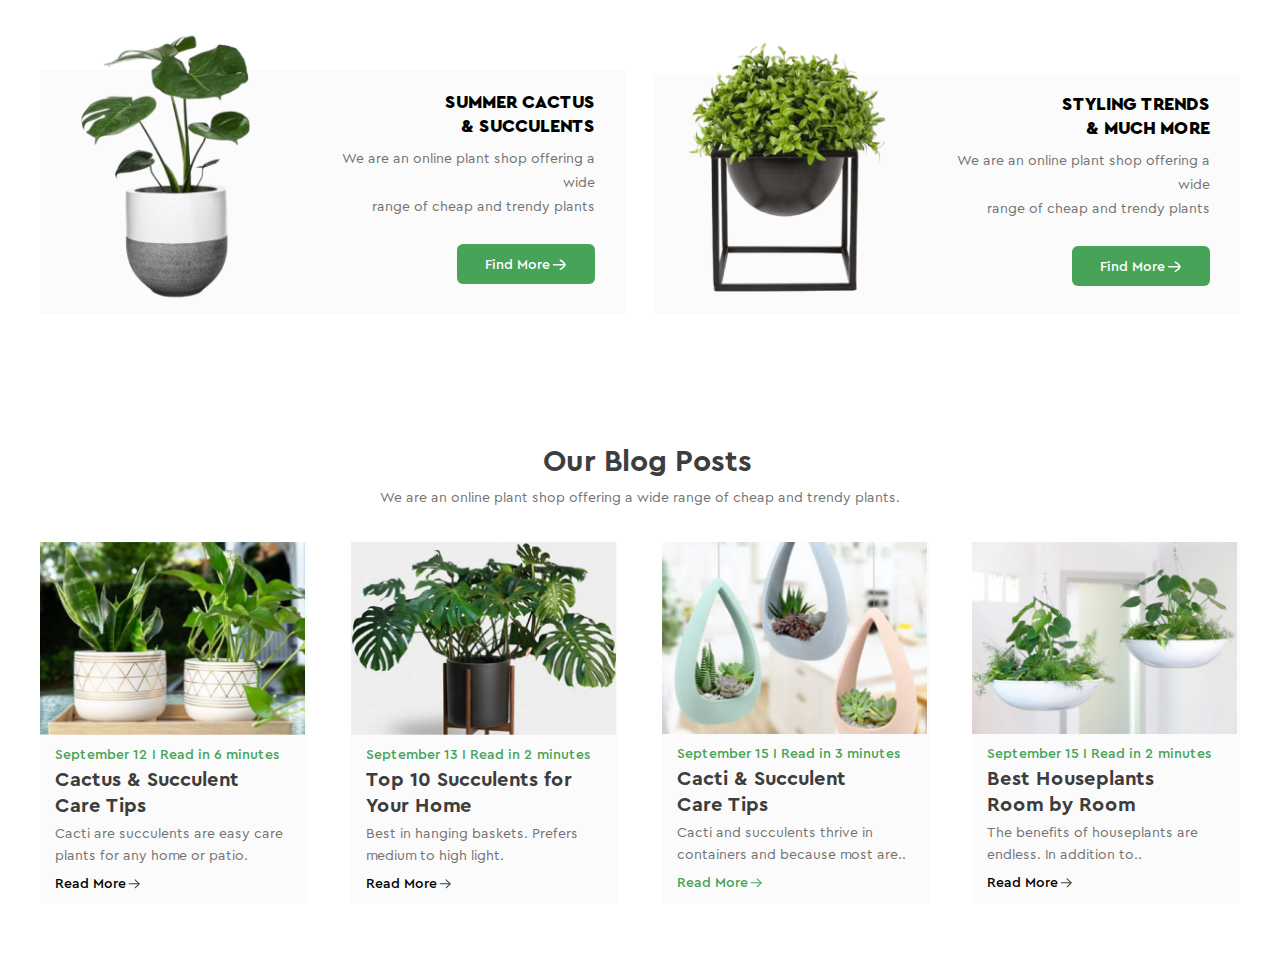
<file: Homework/HwLesson8/index.html>
<!DOCTYPE html>
<html lang="en">

<head>
    <meta charset="UTF-8">
    <meta name="viewport" content="width=device-width, initial-scale=1.0">
    <title>Document</title>
    <link rel="stylesheet" href="../HwLesson6/styles/reset.css">
    <link rel="stylesheet" href="../HwLesson6/styles/font.css">
    <link rel="stylesheet" href="./styles/index.css">
</head>

<body>
    <div class="top_container">
        <div class="top_block">
            <img src="./img/top_left1.png" alt="top_left">
            <div class="block_content">
                <h2>Summer cactus<br>& succulents</h2>
                <p>
                    We are an online plant shop offering a wide<br>range of cheap and trendy plants
                </p>
                <button>Find More
                    <svg width="18" height="18" viewBox="0 0 18 18" fill="none" xmlns="http://www.w3.org/2000/svg">
                        <path d="M14.8126 8.79428H3.56258" stroke="white" stroke-width="1.5" stroke-linecap="round"
                            stroke-linejoin="round" />
                        <path
                            d="M10.2748 4.2759C10.2748 4.2759 14.8123 6.72165 14.8123 8.79315C14.8123 10.8662 10.2748 13.3127 10.2748 13.3127"
                            stroke="white" stroke-width="1.5" stroke-linecap="round" stroke-linejoin="round" />
                    </svg>

                </button>

            </div>
        </div>
        <div class="top_block">
            <img src="./img/top_right1.png" alt="top_right">
            <div class="block_content">
                <h2>Styling Trends<br>
                    & much more</h2>
                <p>We are an online plant shop offering a wide<br>range of cheap and trendy plants</p>
                <button>Find More
                    <svg width="18" height="18" viewBox="0 0 18 18" fill="none" xmlns="http://www.w3.org/2000/svg">
                        <path d="M14.8126 8.79428H3.56258" stroke="white" stroke-width="1.5" stroke-linecap="round"
                            stroke-linejoin="round" />
                        <path
                            d="M10.2748 4.2759C10.2748 4.2759 14.8123 6.72165 14.8123 8.79315C14.8123 10.8662 10.2748 13.3127 10.2748 13.3127"
                            stroke="white" stroke-width="1.5" stroke-linecap="round" stroke-linejoin="round" />
                    </svg>
                </button>
            </div>
        </div>
    </div>
    <div class="bottom_container">
        <h1>Our Blog Posts</h1>
        <p>We are an online plant shop offering a wide range of cheap and trendy plants. </p>
        <div class="content">
            <div>
                <img src="./img/bottom_first.png" alt="bottom_first">
                <div class="text">
                    <span>September 12 I Read in 6 minutes</span>
                    <h2>Cactus & Succulent <br>Care Tips</h2>
                    <p>Cacti are succulents are easy care plants for any home or patio. </p>
                    <button>Read More
                        <svg width="16" height="16" viewBox="0 0 16 16" fill="none" xmlns="http://www.w3.org/2000/svg">
                            <path
                                d="M2.66666 7.81714C2.66666 7.56401 2.85476 7.35481 3.09881 7.3217L3.16666 7.31714L13.1667 7.31714C13.4428 7.31714 13.6667 7.541 13.6667 7.81714C13.6667 8.07027 13.4786 8.27947 13.2345 8.31257L13.1667 8.31714H3.16666C2.89051 8.31714 2.66666 8.09328 2.66666 7.81714Z"
                                fill="#3D3D3D" />
                            <path
                                d="M8.78066 4.15517C8.58498 3.96033 8.5843 3.64375 8.77914 3.44807C8.95627 3.27018 9.23401 3.25344 9.43006 3.39825L9.48624 3.44655L13.5196 7.46255C13.698 7.6402 13.7142 7.91895 13.5683 8.11499L13.5196 8.17114L9.48627 12.1878C9.29061 12.3827 8.97403 12.382 8.77917 12.1863C8.60203 12.0085 8.58646 11.7307 8.7321 11.5352L8.78063 11.4792L12.458 7.81666L8.78066 4.15517Z"
                                fill="#3D3D3D" />
                        </svg>
                    </button>
                </div>

            </div>
            <div>
                <img src="./img/bottom_second.png" alt="bottom_second">
                <div class="text">
                    <span>September 13 I Read in 2 minutes</span>
                    <h2>Top 10 Succulents for<br>
                        Your Home</h2>
                    <p>Best in hanging baskets. Prefers medium to high light.</p>
                    <button>Read More
                        <svg width="16" height="16" viewBox="0 0 16 16" fill="none" xmlns="http://www.w3.org/2000/svg">
                            <path
                                d="M2.66666 7.81714C2.66666 7.56401 2.85476 7.35481 3.09881 7.3217L3.16666 7.31714L13.1667 7.31714C13.4428 7.31714 13.6667 7.541 13.6667 7.81714C13.6667 8.07027 13.4786 8.27947 13.2345 8.31257L13.1667 8.31714H3.16666C2.89051 8.31714 2.66666 8.09328 2.66666 7.81714Z"
                                fill="#3D3D3D" />
                            <path
                                d="M8.78066 4.15517C8.58498 3.96033 8.5843 3.64375 8.77914 3.44807C8.95627 3.27018 9.23401 3.25344 9.43006 3.39825L9.48624 3.44655L13.5196 7.46255C13.698 7.6402 13.7142 7.91895 13.5683 8.11499L13.5196 8.17114L9.48627 12.1878C9.29061 12.3827 8.97403 12.382 8.77917 12.1863C8.60203 12.0085 8.58646 11.7307 8.7321 11.5352L8.78063 11.4792L12.458 7.81666L8.78066 4.15517Z"
                                fill="#3D3D3D" />
                        </svg>
                    </button>
                </div>

            </div>
            <div>
                <img src="./img/bottom_third.png" alt="bottom_third">
                <div class="text">
                    <span>September 15 I Read in 3 minutes</span>
                    <h2>Cacti & Succulent<br>
                        Care Tips</h2>
                    <p>Cacti and succulents thrive in containers and because most are..</p>
                    <button>Read More
                        <svg width="16" height="16" viewBox="0 0 16 16" fill="none" xmlns="http://www.w3.org/2000/svg">
                            <path
                                d="M2.66666 7.81714C2.66666 7.56401 2.85476 7.35481 3.09881 7.3217L3.16666 7.31714L13.1667 7.31714C13.4428 7.31714 13.6667 7.541 13.6667 7.81714C13.6667 8.07027 13.4786 8.27947 13.2345 8.31257L13.1667 8.31714H3.16666C2.89051 8.31714 2.66666 8.09328 2.66666 7.81714Z"
                                fill="rgba(70, 163, 88, 1)" />
                            <path
                                d="M8.78066 4.15517C8.58498 3.96033 8.5843 3.64375 8.77914 3.44807C8.95627 3.27018 9.23401 3.25344 9.43006 3.39825L9.48624 3.44655L13.5196 7.46255C13.698 7.6402 13.7142 7.91895 13.5683 8.11499L13.5196 8.17114L9.48627 12.1878C9.29061 12.3827 8.97403 12.382 8.77917 12.1863C8.60203 12.0085 8.58646 11.7307 8.7321 11.5352L8.78063 11.4792L12.458 7.81666L8.78066 4.15517Z"
                                fill="rgba(70, 163, 88, 1)" />
                        </svg>

                    </button>
                </div>

            </div>
            <div>
                <img src="./img/bottom_last.png" alt="bottom_last">
                <div class="text">
                    <span>September 15 I Read in 2 minutes</span>
                    <h2>Best Houseplants<br>
                        Room by Room</h2>
                    <p>The benefits of houseplants are endless. In addition to..</p>
                    <button>Read More
                        <svg width="16" height="16" viewBox="0 0 16 16" fill="none" xmlns="http://www.w3.org/2000/svg">
                            <path
                                d="M2.66666 7.81714C2.66666 7.56401 2.85476 7.35481 3.09881 7.3217L3.16666 7.31714L13.1667 7.31714C13.4428 7.31714 13.6667 7.541 13.6667 7.81714C13.6667 8.07027 13.4786 8.27947 13.2345 8.31257L13.1667 8.31714H3.16666C2.89051 8.31714 2.66666 8.09328 2.66666 7.81714Z"
                                fill="#3D3D3D" />
                            <path
                                d="M8.78066 4.15517C8.58498 3.96033 8.5843 3.64375 8.77914 3.44807C8.95627 3.27018 9.23401 3.25344 9.43006 3.39825L9.48624 3.44655L13.5196 7.46255C13.698 7.6402 13.7142 7.91895 13.5683 8.11499L13.5196 8.17114L9.48627 12.1878C9.29061 12.3827 8.97403 12.382 8.77917 12.1863C8.60203 12.0085 8.58646 11.7307 8.7321 11.5352L8.78063 11.4792L12.458 7.81666L8.78066 4.15517Z"
                                fill="#3D3D3D" />
                        </svg>
                    </button>
                </div>

            </div>
        </div>
    </div>

</body>

</html>
</file>
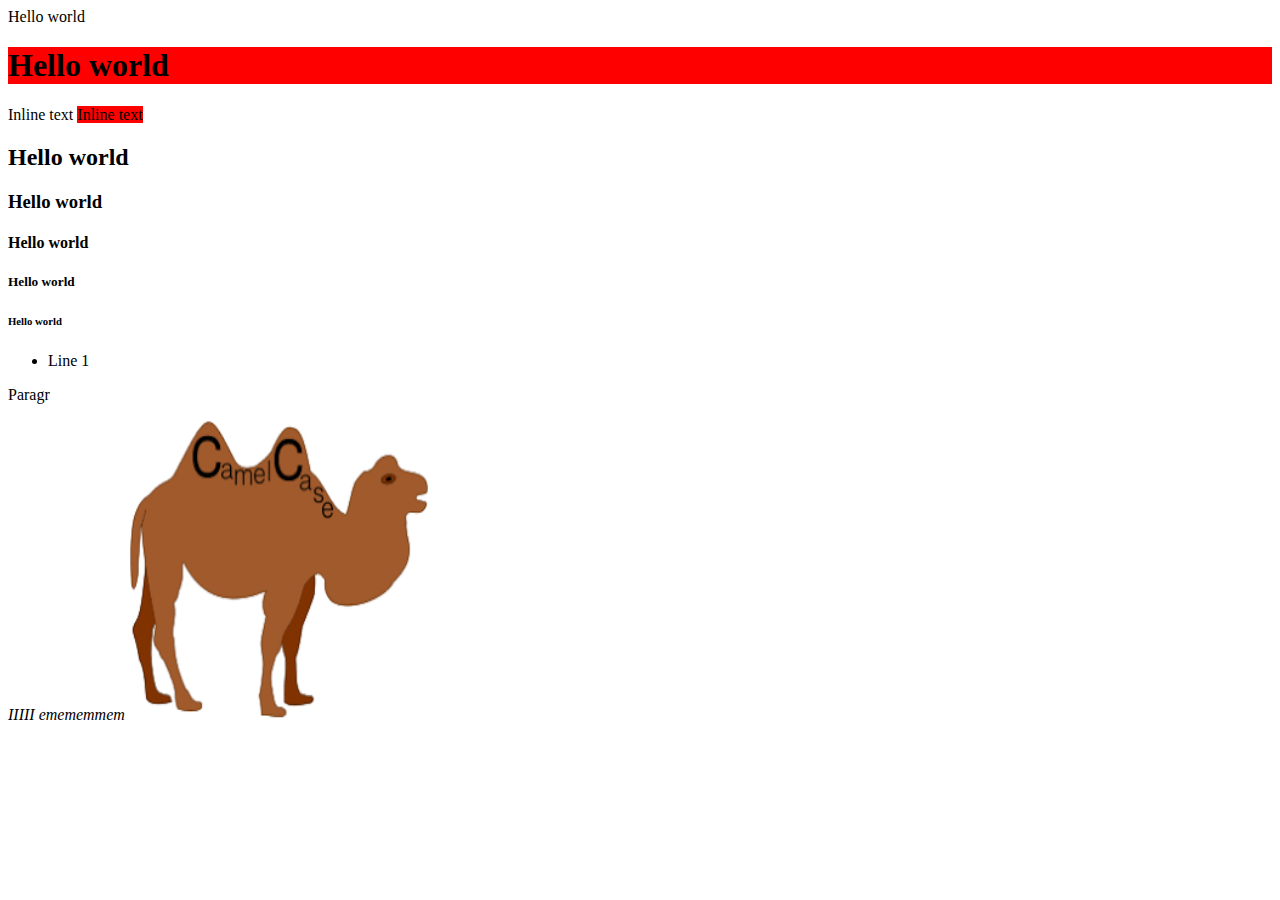
<file: Lessons/Lesson1/index.html>
<!DOCTYPE html> <!-- HTML 5 -->

<html> <!-- HTML root tag -->

<head> <!-- HTML head -->
    <meta http-equiv="Content-Type" content="text/html; charset=utf-8"> <!-- HTML text coding -->
    <title>Lesson 1</title> <!-- HTML name -->

</head>

<body> <!-- HTML main info -->
    Hello world
    <h1 style="background: red">Hello world</h1>
    <span>Inline text</span>
    <span style="background: red">Inline text</span>
    <h2>Hello world</h2>
    <h3>Hello world</h3>
    <h4>Hello world</h4>
    <h5>Hello world</h5>
    <h6>Hello world</h6>

    <ul>
        <li>
            Line 1
        </li>

    </ul>

    <ol>

    </ol>
    <p>Paragr</p>
    <i>IIIII</i>
    <em>emememmem</em>
    <img src="[data-uri]" 
    alt="Test image"
    width = "300"
    height = "300">

</body>

</html>
</file>
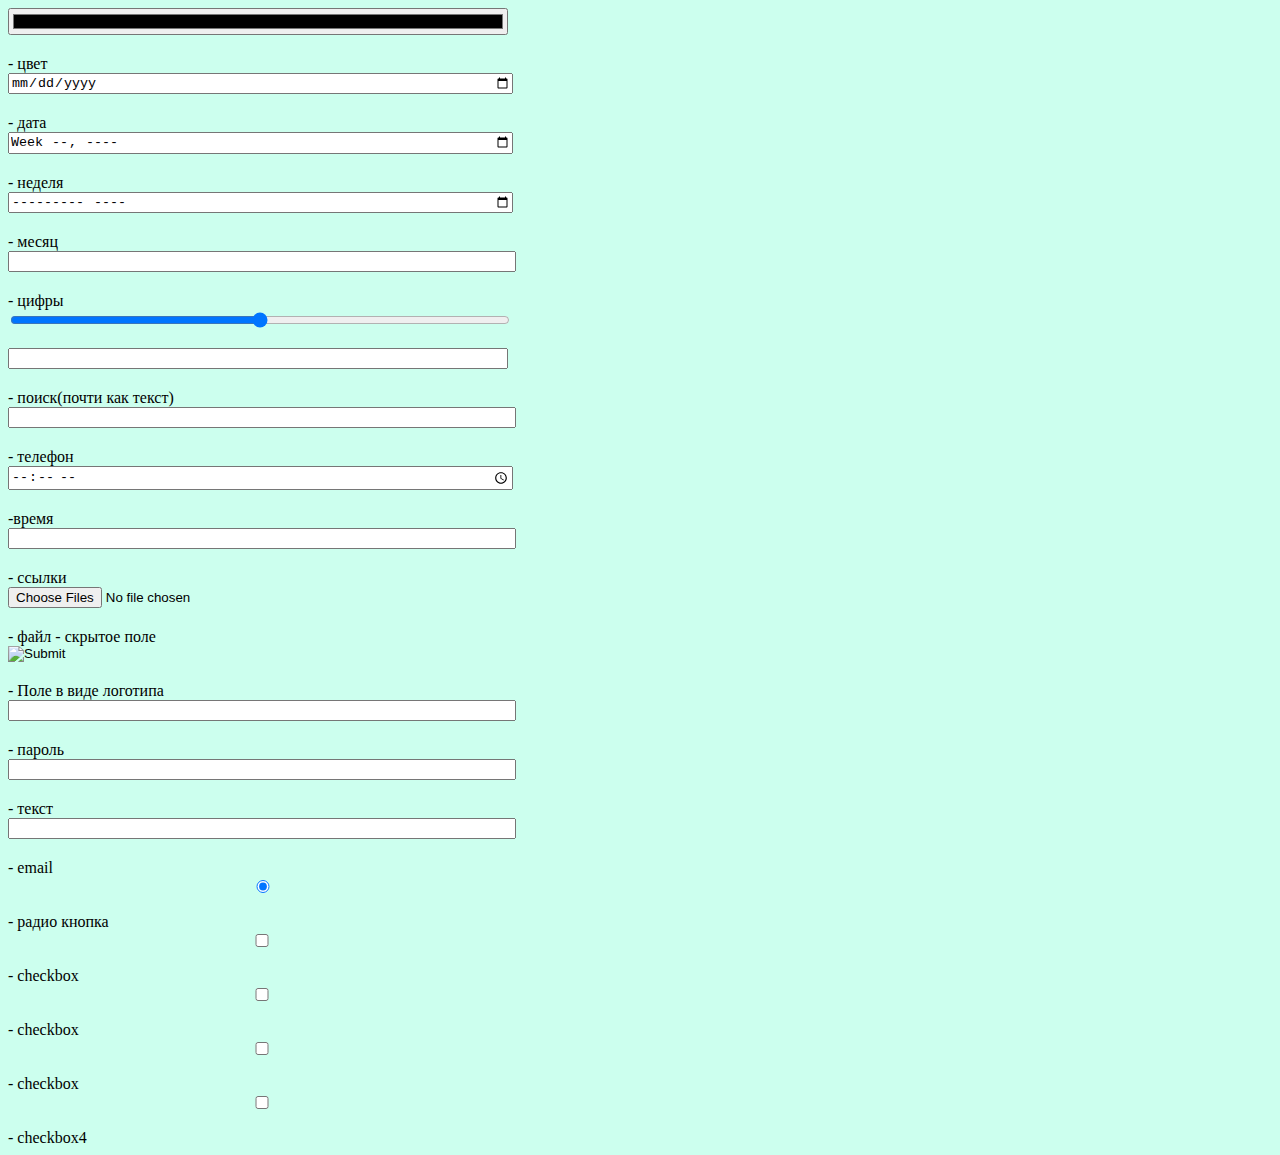
<file: Lessons/Lesson3/index.html>
<!DOCTYPE html>
<html lang="en">
<head>
    <meta charset="UTF-8">
    <meta name="viewport" content="width=device-width, initial-scale=1.0">
    <title>Document</title>
    <link rel="stylesheet" href="./index.css">
</head>
<body>
    <form>
        <input type="color"> - цвет
        <input type="date"> - дата
        <input type="week"> - неделя
        <input type="month"> - месяц
        <input type="number" min="0"> - цифры
        <input type="range"  min="0" max="100" value="50" step="10">
        <input type="search" > - поиск(почти как текст)
        <input type="tel" > - телефон
        <input type="time" > -время
        <input type="url"> - ссылки
        <input type="file" multiple accept="image/png"> - файл
        <input type="hidden"> - скрытое поле
        <input type="image"> - Поле в виде логотипа
        <input type="password" > - пароль
        <input type="text"> - текст
        <input type="email" > - email
        <input type="radio" checked name="car" value="bmw"> - радио кнопка
        <input type="checkbox" name="animal"  value="dog" > - checkbox
        <input type="checkbox" name="animal"  value="cat" > - checkbox
        <input type="checkbox" name="animal"  value="dog" > - checkbox
        <input type="checkbox" name="animal"  value="dog" > - checkbox4
    </form>
    
</body>
</html>
</file>
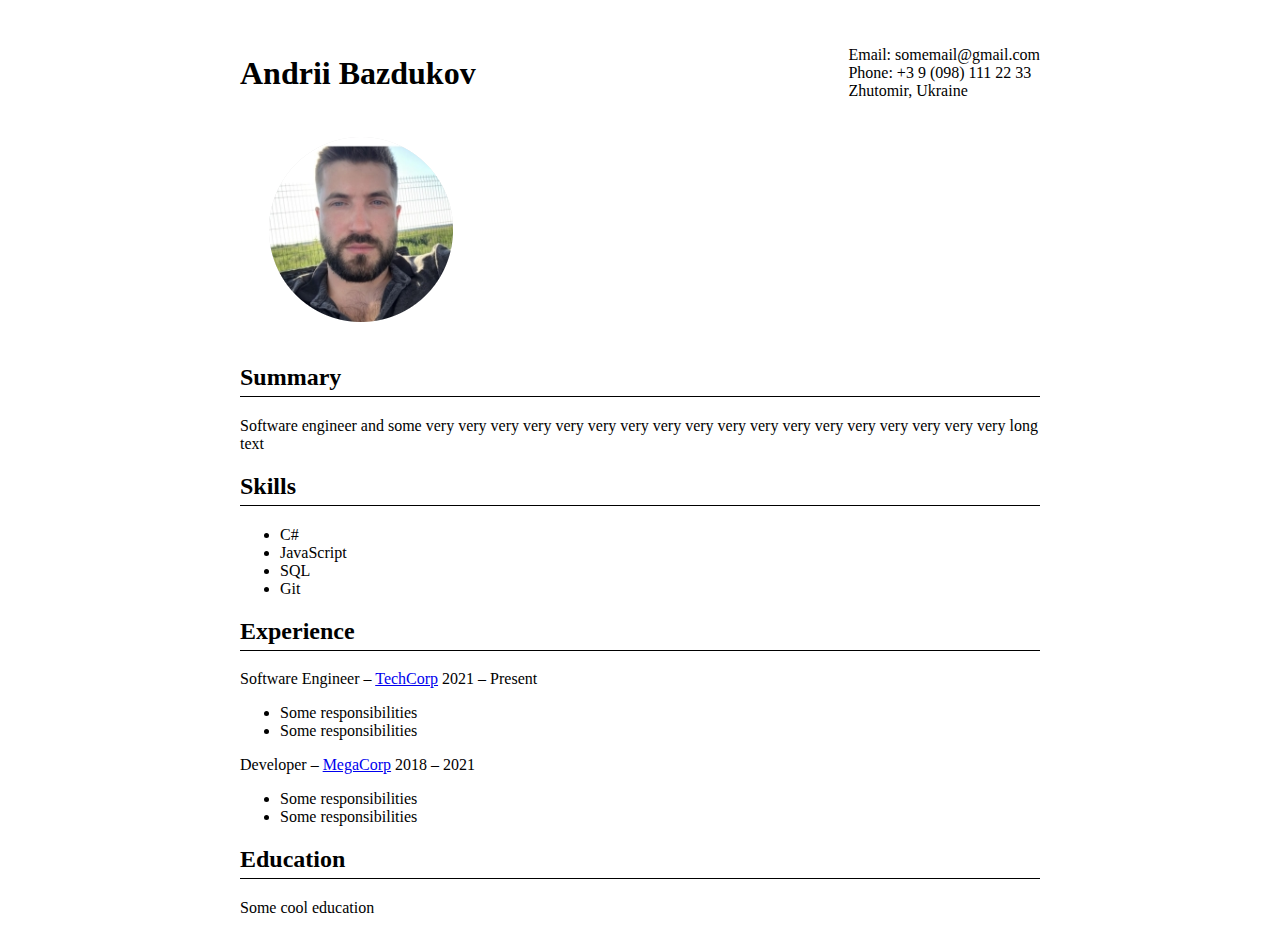
<file: Homework/HwLesson2/cv.html>
<!DOCTYPE html>
<html lang="en">

<head>
    <meta charset="UTF-8">
    <meta name="viewport" content="width=device-width, initial-scale=1.0">
    <title>Andrii Bazdukov CV</title>
    <style>
        body {
            max-width: 800px;
            margin: 30px auto;

        }

        h2 {
            border-bottom: 1px solid black;
            padding-bottom: 5px;
        }

        header {
            display: flex;
            justify-content: space-between;
            align-items: center;
        }
    </style>
</head>

<body>
    <header>
        <h1>Andrii Bazdukov</h1>
        <p>Email: somemail@gmail.com<br>Phone: +3 9 (098) 111 22 33<br>Zhutomir, Ukraine</p>
    </header>
    <img src="./img/Screenshot 2025-07-18 115805.png" alt="Andrii Bazdukov photo">

    <div>
        <h2>Summary</h2>
        <p>Software engineer and some very very very very very very very very very very very very very very very
            very very very long text</p>
    </div>

    <div>
        <h2>Skills</h2>
        <ul>
            <li>C#</li>
            <li>JavaScript</li>
            <li>SQL</li>
            <li>Git</li>
        </ul>
    </div>

    <div>
        <h2>Experience</h2>
        <div>
            <span>Software Engineer – <a href="./pages/techcorp.html" target="_blank">TechCorp</a> 2021 – Present</span>
            <ul>
                <li>Some responsibilities</li>
                <li>Some responsibilities</li>
            </ul>
        </div>
        <div>
            <span>Developer – <a href="./pages/megacorp.html">MegaCorp</a></span>
            <span>2018 – 2021</span>
            <ul>
                <li>Some responsibilities</li>
                <li>Some responsibilities</li>
            </ul>
        </div>
    </div>

    <div>
        <h2>Education</h2>
        <p>Some cool education</p>
    </div>


</body>

</html>
</file>
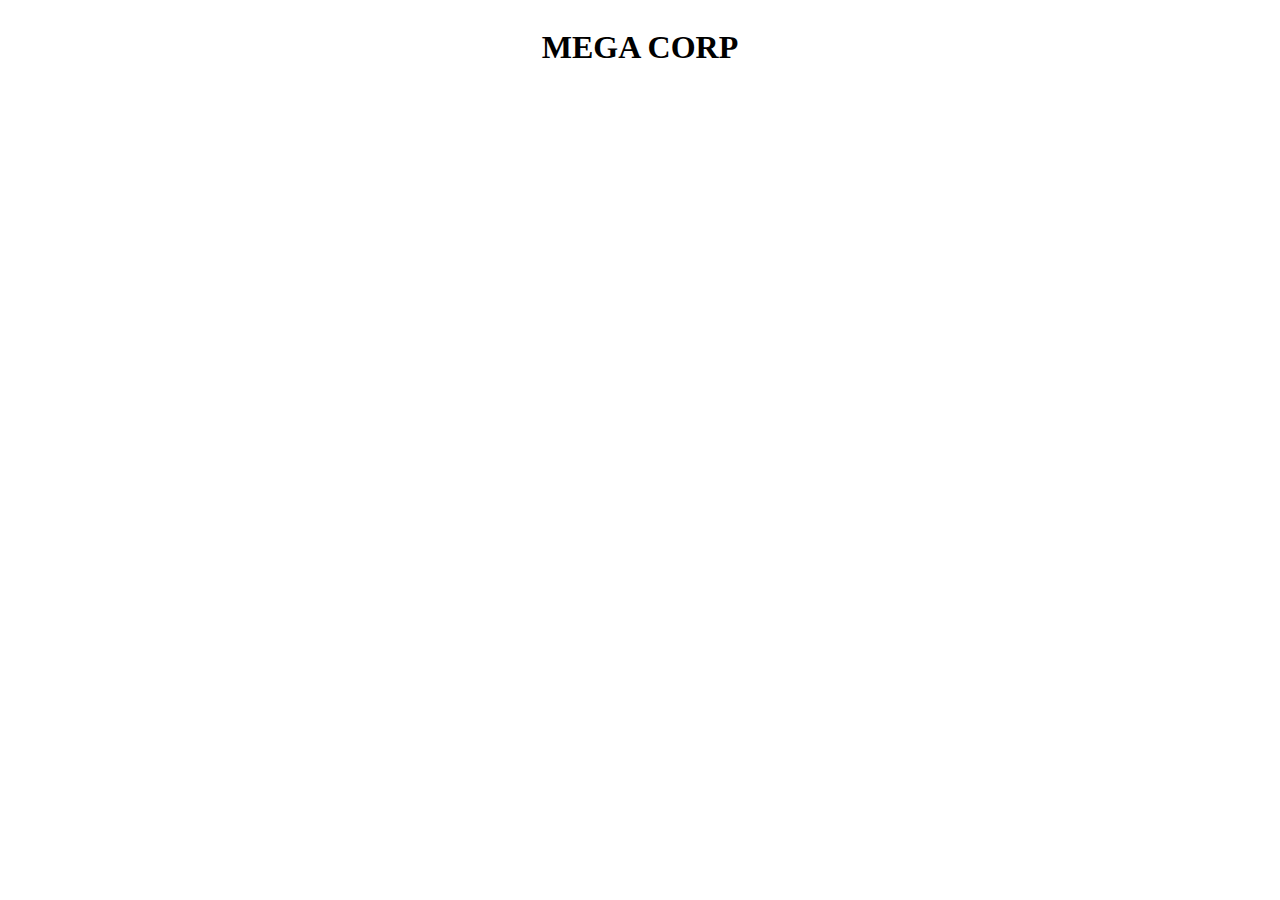
<file: Homework/HwLesson2/pages/megacorp.html>
<!DOCTYPE html>
<html lang="en">

<head>
    <meta charset="UTF-8">
    <meta name="viewport" content="width=device-width, initial-scale=1.0">
    <title>Mega Corp</title>
    <style>
        body {
            display: flex;
            justify-content: center;
        }
    </style>
</head>

<body>
    <h1>MEGA CORP</h1>

</body>

</html>
</file>
<file: Homework/HwLesson5/styles/index.css>
body {
      font-family: Arial, sans-serif;
      text-align: center;
      background-color: #fff;
    }

    .logo {
      margin-top: 120px;
    }

    .search-box {
      margin-top: 30px;
      display: flex;
      justify-content: center;
    }

    .search-box input {
      width: 560px;
      height: 44px;
      padding: 0 45px 0 50px;
      font-size: 16px;
      border: 1px solid #dfe1e5;
      border-radius: 24px;
      box-shadow: 0 1px 6px rgba(32,33,36,0.28);
      outline: none;
    }

    .shortcut {
      margin-top: 40px;
    }

    .add-shortcut {
      width: 64px;
      height: 64px;
      border-radius: 50%;
      background-color: #e8f0fe;
      font-size: 32px;
      display: inline-flex;
      justify-content: center;
      align-items: center;
      color: #1a73e8;
    }

    .shortcut-label {
      margin-top: 8px;
      font-size: 14px;
      color: #5f6368;
    }
</file>
<file: Homework/HwLesson6/styles/font.css>
@font-face {
    font-family: 'CeraPro';
    font-weight: 400;
    src: url(../fonts/CeraPro-Regular.woff) format("woff"),
    url(../fonts/CeraPro-Regular.ttf) format("TrueType");
}
@font-face {
    font-family: 'CeraPro';
    font-weight: 500;
    src: url(../fonts/CeraPro-Medium.woff) format("woff"),
    url(../fonts/CeraPro-Medium.ttf) format("TrueType");
}
@font-face {
    font-family: 'CeraPro';
    font-weight: 700;
    src: url(../fonts/CeraPro-Bold.woff) format("woff"),
    url(../fonts/CeraPro-Bold.ttf) format("TrueType");
}
@font-face {
    font-family: 'CeraPro';
    font-weight: 900;
    src: url(../fonts/CeraPro-Black.woff) format("woff"),
    url(../fonts/CeraPro-Black.ttf) format("TrueType");
}
</file>
<file: Homework/HwLesson6/styles/index.css>
body {
    max-width: 1200px;
    margin: 25px auto;
    font-family: "CeraPro";
    display: flex;
    flex-direction: column;
}

.lesson6 {
    .encode-sans-expanded-regular {
        font-family: "Encode Sans Expanded", sans-serif;
        font-weight: 400;
        font-style: normal;
    }

    header {
        display: flex;
        justify-content: space-between;
        height: 53px;
        margin: 30px 0px 12px;
        border-bottom: 0.3px solid rgba(70, 163, 88, 0.5);
    }

    .logo {
        height: 34.3px;
        display: table;
    }

    .logo_label {
        display: table-cell;
        vertical-align: middle;
        display: inline-block;

        img {
            width: 34.3px;
            height: 34.3px;
        }

    }

    .logo_letters {
        display: table-cell;
        vertical-align: middle;
        font-size: 4px;
        display: inline-block;
        margin-left: 5px;
    }

    .logo_letters img {
        height: 12.8px;
        vertical-align: middle;
    }

    .main_menu {
        z-index: 2;
        margin-right: 30px;
    }

    .main_menu>ul {
        display: flex;
        gap: 50px;

        >li {
            position: relative;

            &:hover {
                border-bottom: 3px solid #46a358;

                >ul {
                    display: block;
                }

                button {
                    font-weight: 700;
                }
            }
        }

        button {
            height: 51px;
            background-color: white;
            font-weight: 400;
            font-size: 16px;
            line-height: 100%;
            padding-bottom: 15px;
        }

        >li ul {
            padding-top: 15px;
            padding-right: 8px;
            display: none;
            min-width: 188px;
            position: absolute;
            left: 50%;
            transform: translateX(-50%);
            top: 100%;
            flex-direction: column;

            li {
                position: relative;

                svg {
                    position: absolute;
                    right: 17px;
                    top: 13px;
                    color: rgba(61, 61, 61, 1);
                    transform: scaleX(-1);
                }

                background: rgba(237, 246, 238, 1);
                padding: 9px 0 10px 14px;

                &:hover {
                    background: rgba(26, 113, 42, 1);

                    >a {
                        color: white;
                    }

                    svg {
                        color: white;
                        transform: scaleX(1);
                    }
                }

                ul {
                    min-width: 178px;
                    position: absolute;
                    left: 150%;
                    top: -343%;
                    max-height: 215px;
                }
            }

            a {
                font-family: Encode Sans Expanded;
                font-weight: 400;
                font-style: Regular;
                font-size: 16px;
                line-height: 100%;
                text-decoration: none;
                color: rgba(61, 61, 61, 1);
            }


        }
    }

    &.main_menu>ul>li>ul>li:last-child:hover>ul {
        display: block;
    }

    .login .login_button {
        padding: 7px 17px 8px;
        background-color: #46a358;
        color: white;
        border: none;
        border-radius: 6px;
        font-weight: 500;
        font-size: 16px;
        line-height: 100%;
        text-decoration: none;

        &:hover {
            background-color: #367e3a;
            box-shadow: 0 6px 12px rgba(0, 0, 0, 0.2);

            svg {
                transform: scale(1.2);
            }
        }
    }

    .login>svg {
        margin-right: 22px;

        &:hover {
            transform: scale(1.1);
        }
    }

    .login_button svg {
        vertical-align: middle;
    }

    .login_button .text {
        vertical-align: middle;
    }

    &.login_button:hover .body_container {
        background: linear-gradient(97.77deg, rgba(245, 245, 245, 0.5) -23.46%, rgba(245, 245, 245, 0.5) 107.51%);
        display: flex;
        justify-content: space-between;
        align-items: flex-start;
    }

    .body_container {
        background: linear-gradient(97.77deg, rgba(245, 245, 245, 0.5) -23.46%, rgba(245, 245, 245, 0.5) 107.51%);
        display: flex;
    }

    .left_side {
        display: flex;
        flex-direction: column;
        justify-content: start;
        align-content: start;
        max-width: 650px;
        width: 60%;

        h2 {
            font-weight: 500;
            font-size: 14px;
            line-height: 16px;
            letter-spacing: 1.4px;
            text-transform: uppercase;
            margin: 68px 0px 0px 43px;
            color: rgba(61, 61, 61, 1);
        }

        h1 {
            margin: 7px 0px 0px 40px;
            font-weight: 900;
            font-size: 70px;
            line-height: 70px;
            text-transform: uppercase;
            color: rgba(61, 61, 61, 1);

            span {
                color: rgba(70, 163, 88, 1);
            }

        }

        p {
            font-weight: 400;
            font-size: 14px;
            line-height: 24px;
            margin: 5px 0px 0px 43px;
        }

        button {
            width: 140px;
            height: 40px;
            padding: 11px 26px 9px;
            margin: 44px 0px 85px 41px;
            opacity: 1;
            border-radius: 6px;
            color: rgba(255, 255, 255, 1);
            background-color: rgba(70, 163, 88, 1);
            font-weight: 700;
            font-size: 16px;
            line-height: 20px;
            text-transform: uppercase;

            &:hover {
                background-color: #367e3a;
                box-shadow: 0 6px 12px rgba(0, 0, 0, 0.2);
            }
        }

    }

    .right_side {
        max-width: 40%;
        width: 100%;
        position: relative;

        img {
            padding-top: 22px;
            padding-left: 60px;
            width: 100%;
            height: auto;
        }

        .small_img {
            position: absolute;
            left: 40px;
            bottom: 15px;
            width: 135px;
            height: 135px;
        }

    }

}

.lesson7 {
    margin-top: 45px;

    .side {
        margin-right: 50px;
        float: left;
        background: rgba(251, 251, 251, 1);
        width: 25%;
        position: relative;

        h2 {
            margin-top: 14px;
            margin-left: 18px;
            margin-bottom: 7px;
            font-weight: 700;
            font-size: 18px;
            line-height: 16px;
        }

        button {
            margin-left: 30px;
            display: block;
            background: rgba(251, 251, 251, 1);
            font-weight: 400;
            font-size: 15px;
            line-height: 40px;

            &:hover {
                font-weight: 700;
                color: rgba(70, 163, 88, 1);
            }
        }

        button:last-of-type {
            padding-bottom: 830px;
        }

        img {
            position: absolute;
            width: 119%;
            height: auto;
            left: -27px;
            bottom: -6px;


        }
    }

    .main {
        font-weight: 400;
        font-size: 15px;
        line-height: 16px;
        float: right;
        width: 70%;
        margin-bottom: 70px;

        .main_menu {
            margin-bottom: 62px;

            .tabs {
                float: left;

                button {
                    margin-right: 45px;
                    background-color: white;

                    &:hover {
                        padding-bottom: 5px;
                        font-weight: 700;
                        font-size: 15px;
                        line-height: 16px;
                        color: rgba(70, 163, 88, 1);
                        border-bottom: 2px solid rgba(70, 163, 88, 1);

                    }
                }
            }

            .sort {
                float: right;
            }
        }

        .main_content {
            margin-top: 50px;
            display: flex;
            flex-wrap: wrap;
            gap: 33px;
            justify-content: space-between;

            >div {
                position: relative;
                flex: 0 0 30%;
                border-top: 1px solid transparent;

                img {
                    max-width: 100%;
                    margin-bottom: 40px;
                }

                &:hover {
                    border-top: 1px solid rgba(70, 163, 88, 1);

                    .icons {
                        z-index: 1;
                    }
                }

                .icons {
                    z-index: -1;
                    display: flex;
                    position: absolute;
                    bottom: 30%;
                    left: 50%;
                    transform: translateX(-50%);
                    gap: 15px;

                    svg {
                        background-color: white;
                        border-radius: 4px;
                        padding: 8px 6px 7px;

                        &:hover {
                            color: rgba(70, 163, 88, 1);
                        }
                    }
                }
            }
        }
    }

    .pagination {
        display: block;
        text-align: right;
        margin-top: 48px;
    }

    .pagination span {
        width: 32px;
        height: 32px;
        opacity: 1;
        border-radius: 4px;
        border-width: 1px;
        font-weight: 300;
        font-size: 18px;
        line-height: 16px;
        display: inline-block;
        margin: 0 3px;
        border: 1px solid rgba(229, 229, 229, 1);
        cursor: pointer;
        align-content: center;
        text-align: center;

        &:hover {
            border-color: black;
        }
    }

    .pagination span:first-child {
        background: rgba(70, 163, 88, 1);
        color: white;
        border-color: rgba(70, 163, 88, 1);
        margin-right: 0px;
    }
}

.lesson8 {
    margin-top: 80px;

    .top_container {
        display: flex;
        justify-content: center;
        align-items: end;
        gap: 28px;
        margin-bottom: 140px;

        .top_block {
            background: rgba(251, 251, 251, 1);
            max-height: 250px;

            img {
                max-width: 46%;
                height: 120%;
                margin-top: -40px;
                margin-bottom: 10px;
            }

            display: flex;
            justify-content: center;

            .block_content {
                display: flex;
                flex-direction: column;
                align-items: flex-end;
                justify-content: center;
                padding-right: 30px;
                margin-bottom: 10px;

                h2 {
                    font-weight: 900;
                    font-size: 18px;
                    line-height: 24px;
                    text-align: right;
                    text-transform: uppercase;
                }

                p {
                    font-weight: 400;
                    font-size: 14px;
                    line-height: 24px;
                    text-align: right;
                    color: rgba(114, 114, 114, 1);
                    margin: 9px 0px 25px;


                }

                button {
                    display: flex;
                    align-items: center;
                    background: rgba(70, 163, 88, 1);
                    font-weight: 500;
                    font-size: 14px;
                    line-height: 20px;
                    color: white;
                    width: 140;
                    height: 40;
                    opacity: 1;
                    border-radius: 6px;
                    padding: 11px 27px 9px 28px;

                    &:hover {
                        background-color: #367e3a;
                        box-shadow: 0 6px 12px rgba(0, 0, 0, 0.2);
                    }

                }
            }
        }

    }

    .bottom_container {
        display: flex;
        flex-direction: column;

        h1 {
            font-weight: 700;
            font-size: 30px;
            line-height: 16px;
            text-align: center;
            color: rgba(61, 61, 61, 1);
            padding-left: 15px;

        }

        p {
            font-weight: 400;
            font-size: 14px;
            line-height: 24px;
            margin: 16px auto 32px;
            color: rgba(114, 114, 114, 1);

        }

        .content {
            display: flex;
            gap: 43px;

            div {

                background: rgba(251, 251, 251, 1);

                img {
                    max-width: 99%;
                    height: auto;
                }

                .text {
                    margin: 9px 15px 12px 15px;
                    display: flex;
                    flex-direction: column;
                    justify-content: flex-start;

                    span {
                        font-weight: 500;
                        font-size: 14px;
                        line-height: 16px;
                        color: rgba(70, 163, 88, 1);
                    }

                    h2 {
                        font-weight: 700;
                        font-size: 20px;
                        line-height: 26px;
                        color: rgba(61, 61, 61, 1);
                        margin: 4px 0px;

                    }

                    p {
                        font-weight: 400;
                        font-size: 14px;
                        line-height: 22px;
                        color: rgba(114, 114, 114, 1);
                        align-self: start;
                        margin-bottom: 9px;
                        margin-top: 0px;
                    }

                    button {
                        display: flex;
                        align-items: center;
                        font-weight: 500;
                        font-size: 14px;
                        line-height: 16px;
                        background: rgba(251, 251, 251, 1);
                        text-align: left;

                        &:hover {
                            color: rgba(70, 163, 88, 1);
                        }

                    }
                }
            }
        }
    }
}

.lesson11 {
    margin-top: 95px;

    >div {
        display: flex;


        p {
            font-weight: 400;
            font-size: 14px;
            line-height: 22px;
            color: rgba(61, 61, 61, 1);
        }
    }
}

.l11top {
    justify-content: space-between;
    padding: 25px;
    background: rgba(251, 251, 251, 1);

    >div {
        position: relative;
        max-width: 17.7%;

        &>svg:nth-child(4) {
            position: absolute;
            right: -30px;
            top: 7px;
        }

        h2 {
            margin-top: 15px;
            font-weight: 700;
            font-size: 17px;
            line-height: 16px;
            color: rgba(61, 61, 61, 1);

        }

        & h2:last-of-type {
            font-size: 18px;
        }


        p {
            margin-top: 9px;
            font-weight: 400;
            font-size: 14px;
            line-height: 22px;

        }

        form {
            margin: 15px 0 20px;
            width: 100%;
            height: 40px;
            position: relative;

            input {
                padding-left: 11px;
                height: 100%;
                box-shadow: 0px 0px 20px 0px rgba(0, 0, 0, 0.06);
                color: rgba(172, 172, 172, 1);
                font-weight: 400;
                font-size: 14px;
                line-height: 16px;
                opacity: 1;
                width: calc(100% - 11px);
                opacity: 1;
                border-radius: 6px;

            }

            &input:focus {
                outline: none;
            }

            button {
                z-index: 1;
                position: absolute;
                right: 0;
                top: 0;
                width: 85px;
                height: 40px;
                opacity: 1;
                right: 0px;
                border-top-right-radius: 6px;
                border-bottom-right-radius: 6px;
                background: rgba(70, 163, 88, 1);
                font-weight: 700;
                font-size: 18px;
                line-height: 16px;
                color: white;

                &:hover {
                    background-color: #367e3a;
                    box-shadow: 0 6px 12px rgba(0, 0, 0, 0.2);
                }


            }
        }
    }

    &>div:last-of-type {
        max-width: 31%;

        p {
            font-size: 13px;
        }
    }

}

.middle {
    background: linear-gradient(90deg, #EDF6EF 0%, #52C368 100%);
    justify-content: space-between;
    padding: 23px 23px;
    padding-right: 65px;

    div {
        display: flex;
        align-items: center;
        width: 17.7%;

        svg {
            margin-right: 10px;
            width: 20px;
            height: 20px;
        }

        p:hover {
            text-decoration: underline;
        }


    }

    &>div:first-of-type svg {
        width: 170px;
        height: 34.3px;
    }

    &>div:first-of-type {
        width: 150px;
    }

    &>div:last-of-type {
        width: 31%;
    }
}

.l11bot {
    background: rgba(251, 251, 251, 1);
    justify-content: space-between;
    padding: 30px 25px 27px;
    border-bottom: rgba(70, 163, 88, 0.2) solid 1px;
    ;

    >div {
        width: 17.7%;
    }

    &>div:last-of-type {
        width: 31%;

        h2 {
            font-weight: 700;
            font-size: 18px;
            line-height: 16px;
        }

        svg {
            margin: 20px 9px 33px 0;
        }

        img {
            margin-top: 13px;
        }
    }

    li {
        font-weight: 400;
        font-size: 14px;
        line-height: 30px;
        color: rgba(61, 61, 61, 1);

        &:hover {
            text-decoration: underline;
        }
    }

    & li:first-of-type {
        margin-bottom: 8px;
        font-weight: 700;
        font-size: 18px;
        line-height: 16px;
        color: rgba(61, 61, 61, 1);

        &:hover {
            text-decoration: none;
        }


    }

    .sotial {
        display: flex;

        svg:hover {
            transform: scale(1.1);
        }
    }

    img {
        width: 224px;
        height: 26px;
        cursor: pointer;

        &:hover {
            transform: scale(1.1);
        }

    }
}

.lesson11 span {
    margin-top: 6px;
    display: block;
    text-align: center;
    font-weight: 400;
    font-size: 14px;
    line-height: 30px;

}

@media (max-width: 1200px) {
    body {
        padding: 0 16px;
    }

    .lesson6 {
        .main_menu>ul {
            gap: calc(100vw / 24);
            margin-right: 0px;
        }

        .login>svg {
            margin-right: calc(100vW / 60);
        }

        .body_container {
            flex-direction: column;
            align-items: center;

            .left_side {
                align-items: center;
                width: 100%;
                text-align: center;

                h2 {
                    margin-top: 24px;
                    margin-left: 0px;
                }

                p {
                    margin-left: 0px;

                }

                h1 {
                    margin-left: 0px;

                }

                button {
                    margin-bottom: 0px;
                    margin-left: 0px;
                }
            }

            .right_side {
                .big_img {
                    padding-left: 0px;
                }

                .small_img {
                    display: none;
                }
            }
        }


    }

    .lesson7 {
        .side {
            display: none;
        }

        .main {
            width: 100%;
            margin-bottom: calc(100vw / 20);

            .main_menu {
                justify-content: space-between;
                display: flex;
                margin-bottom: 20px;

                .tabs>button {
                    margin-right: calc(100vw / 30);
                }
            }
        }

        .pagination {
            margin-top: calc(100cw / 25);
            text-align: center;
        }
    }

    .lesson8 {
        margin-top: calc(100vw / 15);

        .top_container {
            margin-bottom: calc(100vw / 10);

            .top_block {
                max-height: 100%;

                .block_content {
                    padding-right: 0px;

                    h2 {
                        text-align: center;
                    }
                }

                img {
                    margin-top: calc(100vw / -60);
                }
            }
        }

        .bottom_container {
            .content {
                gap: calc(100vw / 60);
            }
        }
    }

    .lesson11 {
        .l11top {
            flex-wrap: wrap;

            &>div {
                max-width: 30%;

                &>svg:nth-child(4) {
                    right: calc(100vw / -35);
                }
            }

            &>div:last-of-type {
                max-width: 100%;
                display: flex;
                flex-direction: column;
                margin-top: 20px;

                h2 {
                    text-align: center;

                }

                form {
                    width: 40%;
                    align-self: center;
                }

                p {
                    width: 50%;
                    align-self: center;
                }
            }
        }

        .middle {
            flex-wrap: wrap;
            justify-content: space-around;

            &>div {
                width: 30%;
            }

            &>div:first-of-type {
                width: 100%;
                justify-content: center;

            }

        }

        .l11bot {
            flex-wrap: wrap;
            justify-content: center;

            &>div {
                width: 30%;
            }

            &>div:last-of-type {
                width: 100%;
                margin-top: 20px;
                display: flex;
                flex-direction: column;
                align-items: center;

                img {
                    display: none;
                }

                h2:last-of-type {
                    display: none;
                }

            }
        }

    }
}

@media (max-width: 769px) {
    .lesson6 {
        .main_menu {
            display: none;
        }

    }

    .lesson7 {
        & .main .main_content>div {
            position: relative;
            flex: 0 0 45%;
        }
    }

    .lesson8 {
        .top_block img {
            display: none;
        }

        .top_container>.top_block>.block_content {
            align-items: center;

            p {
                text-align: center;
            }
        }

        .content {
            flex-wrap: wrap;
            gap: 0px;

            >div {
                max-width: 49%;
            }
        }

    }

    .lesson11 {
        .l11top {
            &>div {
                max-width: 49%;

                &>svg:nth-child(4) {
                    display: none;
                }
            }

            &>div:last-of-type {
                max-width: 100%;
                form {
                    width: 80%;
                }

                p {
                    width: 100%;
                }
            }
        }
        .middle {
            
            &>div {
                justify-content: center;
                margin: 10px 0;
                text-align: center;
                width: 100%;
            }

            &>div:first-of-type {
                width: 100%;
            }

        }

        .l11bot {
            justify-content: start;
            &>div {
                width: 49%;
            }
            
        }
    }
}

@media (max-width: 576px) {
    .lesson11 {
        text-align: center;
        .l11top {
            &>div {
                justify-content: center;
                max-width: 100%;
            }

            &>div:last-of-type {
                form {
                    width: 100%;
                }
            }
        }

        .l11bot {
            &>div {
                width: 100%;
            }
        }
    }

    .lesson8 {
        text-align: center;
        .content {
            >div {
                max-width: 100%;
            }
            .text {
                align-items: center;
            }
        }
        .body_container .top_block .block_content {
            width: 100%;
        }
        .top_container {
            display: flex;
            flex-direction: column;
            .top_block {
                width: 100%;
            }
        }

    }

    .lesson7 {
        & .main .main_content>div {
            flex: 0 0 100%;
        }
    }
}
</file>
<file: Homework/HwLesson7/styles/index.css>
body {
    width: 1200px;
    margin: 0px auto;
    font-family: "CeraPro";
    font-size: 0;
}

.side {
    margin-right: 50px;
    float: left;
    background: rgba(251, 251, 251, 1);
    width: 25%;
    position: relative;

    h2 {
        margin-top: 14px;
        margin-left: 18px;
        margin-bottom: 7px;
        font-weight: 700;
        font-size: 18px;
        line-height: 16px;
    }

    button {
        margin-left: 30px;
        display: block;
        background: rgba(251, 251, 251, 1);
        font-weight: 400;
        font-size: 15px;
        line-height: 40px;
    }

    button:first-of-type {
        font-weight: 700;
        color: rgba(70, 163, 88, 1);
    }

    button:last-of-type {
        padding-bottom: 830px;
    }

    img {
        position: absolute;
        width: 100%;
        height: auto;
        left: 0;
        bottom: 0;
    }
}

.main {
    font-weight: 400;
    font-size: 15px;
    line-height: 16px;
    float: right;
    width: 70%;
    margin-bottom: 70px;

    .main_menu {
        margin-bottom: 30px;

        .tabs {
            float: left;

            button {
                margin-right: 40px;
                background-color: white;
            }

            button:first-child {
                padding-bottom: 5px;
                font-weight: 700;
                font-size: 15px;
                line-height: 16px;
                color: rgba(70, 163, 88, 1);
                border-bottom: 2px solid rgba(70, 163, 88, 1);
            }
        }
        .sort {
            float: right;
        }
    }

    .main_content {
        margin-top: 50px;
        display: flex;
        flex-wrap: wrap;
        gap: 33px;
        justify-content: space-between;

        > div {
            position: relative;
            flex: 0 0 30%;
            border-top: 1px solid transparent;
            img {
                max-width: 100%;
                margin-bottom: 70px;
            }
            &:hover{
                border-top: 1px solid rgba(70, 163, 88, 1);
                .icons {
                    z-index: 1;
                }
            }
            .icons {
                z-index: -1;
                display: flex;
                position: absolute;
                bottom: 30%;
                left: 50%;
                transform: translateX(-50%);
                gap: 15px;
                svg {
                    background-color: white;
                    border-radius: 4px;
                    padding: 8px 6px 7px;
                    &:hover {
                        color: rgba(70, 163, 88, 1);
                    }
                }
            }
        }
    }
}

.pagination {
    display: block;
    text-align: right;
    margin-top: 15px;
}

.pagination span {
    width: 35;
    height: 35;
    opacity: 1;
    border-radius: 4px;
    border-width: 1px;
    font-weight: 300;
    font-size: 18px;
    line-height: 16px;
    display: inline-block;
    padding: 9px 13px 10px 12px;
    margin: 0 5px;
    border: 1px solid rgba(229, 229, 229, 1);
    cursor: pointer;
}

.pagination span:first-child {
    background: rgba(70, 163, 88, 1);
    color: white;
    border-color: rgba(70, 163, 88, 1);
    margin-right: 0px;
}

.pagination svg {
    vertical-align: bottom;
    margin-left: 5px;
}
</file>
<file: Homework/HwLesson8/styles/index.css>
body {
    margin: 70px auto;
    font-family: CeraPro;
    max-width: 1200px;
}

.top_container {
    display: flex;
    justify-content: center;
    align-items: end;
    gap: 28px;
    margin-bottom: 140px;

    .top_block {
        background: rgba(251, 251, 251, 1);
        max-height: 250px;

        img {
            max-width: 46%;
            height: 120%;
            margin-top: -40px;
            margin-bottom: 10px;
        }

        display: flex;
        justify-content: center;

        .block_content {
            display: flex;
            flex-direction: column;
            align-items: flex-end;
            justify-content: center;
            padding-right: 30px;
            margin-bottom: 10px;

            h2 {
                font-weight: 900;
                font-size: 18px;
                line-height: 24px;
                text-align: right;
                text-transform: uppercase;
            }

            p {
                font-weight: 400;
                font-size: 14px;
                line-height: 24px;
                text-align: right;
                color: rgba(114, 114, 114, 1);
                margin: 9px 0px 25px;


            }

            button {
                display: flex;
                align-items: center;
                background: rgba(70, 163, 88, 1);
                font-weight: 500;
                font-size: 14px;
                line-height: 20px;
                color: white;
                width: 140;
                height: 40;
                opacity: 1;
                border-radius: 6px;
                padding: 11px 27px 9px 28px;

            }
        }
    }

}

.bottom_container {
    display: flex;
    flex-direction: column;

    h1 {
        font-weight: 700;
        font-size: 30px;
        line-height: 16px;
        text-align: center;
        color: rgba(61, 61, 61, 1);
        padding-left: 15px;

    }

    p {
        font-weight: 400;
        font-size: 14px;
        line-height: 24px;
        margin: 16px auto 32px;
        color: rgba(114, 114, 114, 1);

    }

    .content {
        display: flex;
        justify-content: space-between;
        gap: 43px;

        div {

            background: rgba(251, 251, 251, 1);

            img {
                max-width: 99%;
                height: auto;
            }

            .text {
                margin: 9px 15px 12px 15px;
                display: flex;
                flex-direction: column;
                justify-content: flex-start;

                span {
                    font-weight: 500;
                    font-size: 14px;
                    line-height: 16px;
                    color: rgba(70, 163, 88, 1);
                }

                h2 {
                    font-weight: 700;
                    font-size: 20px;
                    line-height: 26px;
                    color: rgba(61, 61, 61, 1);
                    margin: 4px 0px;

                }

                p {
                    font-weight: 400;
                    font-size: 14px;
                    line-height: 22px;
                    color: rgba(114, 114, 114, 1);
                    align-self: start;
                    margin-bottom: 9px;
                    margin-top: 0px;
                }

                button {
                    display: flex;
                    align-items: center;
                    font-weight: 500;
                    font-size: 14px;
                    line-height: 16px;
                    background: rgba(251, 251, 251, 1);
                    text-align: left;

                }
            }
        }
    }
}

.content div:nth-of-type(3) .text button {
    color: rgba(70, 163, 88, 1);
}
</file>
<file: Lessons/Lesson3/index.css>
body{
    background: rgba(127, 255, 212, 0.4);
}

input{
    display: block;
    max-width: 500px;
    width: 100%;
    margin-bottom: 20px;
}
</file>
<file: Homework/HwLesson5/styles/normilize.css>
/*! normalize.css v8.0.1 | MIT License | github.com/necolas/normalize.css */

/* Document
   ========================================================================== */

/**
 * 1. Correct the line height in all browsers.
 * 2. Prevent adjustments of font size after orientation changes in iOS.
 */

html {
  line-height: 1.15; /* 1 */
  -webkit-text-size-adjust: 100%; /* 2 */
}

/* Sections
   ========================================================================== */

/**
 * Remove the margin in all browsers.
 */

body {
  margin: 0;
}

/**
 * Render the `main` element consistently in IE.
 */

main {
  display: block;
}

/**
 * Correct the font size and margin on `h1` elements within `section` and
 * `article` contexts in Chrome, Firefox, and Safari.
 */

h1 {
  font-size: 2em;
  margin: 0.67em 0;
}

/* Grouping content
   ========================================================================== */

/**
 * 1. Add the correct box sizing in Firefox.
 * 2. Show the overflow in Edge and IE.
 */

hr {
  box-sizing: content-box; /* 1 */
  height: 0; /* 1 */
  overflow: visible; /* 2 */
}

/**
 * 1. Correct the inheritance and scaling of font size in all browsers.
 * 2. Correct the odd `em` font sizing in all browsers.
 */

pre {
  font-family: monospace, monospace; /* 1 */
  font-size: 1em; /* 2 */
}

/* Text-level semantics
   ========================================================================== */

/**
 * Remove the gray background on active links in IE 10.
 */

a {
  background-color: transparent;
}

/**
 * 1. Remove the bottom border in Chrome 57-
 * 2. Add the correct text decoration in Chrome, Edge, IE, Opera, and Safari.
 */

abbr[title] {
  border-bottom: none; /* 1 */
  text-decoration: underline; /* 2 */
  text-decoration: underline dotted; /* 2 */
}

/**
 * Add the correct font weight in Chrome, Edge, and Safari.
 */

b,
strong {
  font-weight: bolder;
}

/**
 * 1. Correct the inheritance and scaling of font size in all browsers.
 * 2. Correct the odd `em` font sizing in all browsers.
 */

code,
kbd,
samp {
  font-family: monospace, monospace; /* 1 */
  font-size: 1em; /* 2 */
}

/**
 * Add the correct font size in all browsers.
 */

small {
  font-size: 80%;
}

/**
 * Prevent `sub` and `sup` elements from affecting the line height in
 * all browsers.
 */

sub,
sup {
  font-size: 75%;
  line-height: 0;
  position: relative;
  vertical-align: baseline;
}

sub {
  bottom: -0.25em;
}

sup {
  top: -0.5em;
}

/* Embedded content
   ========================================================================== */

/**
 * Remove the border on images inside links in IE 10.
 */

img {
  border-style: none;
}

/* Forms
   ========================================================================== */

/**
 * 1. Change the font styles in all browsers.
 * 2. Remove the margin in Firefox and Safari.
 */

button,
input,
optgroup,
select,
textarea {
  font-family: inherit; /* 1 */
  font-size: 100%; /* 1 */
  line-height: 1.15; /* 1 */
  margin: 0; /* 2 */
}

/**
 * Show the overflow in IE.
 * 1. Show the overflow in Edge.
 */

button,
input { /* 1 */
  overflow: visible;
}

/**
 * Remove the inheritance of text transform in Edge, Firefox, and IE.
 * 1. Remove the inheritance of text transform in Firefox.
 */

button,
select { /* 1 */
  text-transform: none;
}

/**
 * Correct the inability to style clickable types in iOS and Safari.
 */

button,
[type="button"],
[type="reset"],
[type="submit"] {
  -webkit-appearance: button;
}

/**
 * Remove the inner border and padding in Firefox.
 */

button::-moz-focus-inner,
[type="button"]::-moz-focus-inner,
[type="reset"]::-moz-focus-inner,
[type="submit"]::-moz-focus-inner {
  border-style: none;
  padding: 0;
}

/**
 * Restore the focus styles unset by the previous rule.
 */

button:-moz-focusring,
[type="button"]:-moz-focusring,
[type="reset"]:-moz-focusring,
[type="submit"]:-moz-focusring {
  outline: 1px dotted ButtonText;
}

/**
 * Correct the padding in Firefox.
 */

fieldset {
  padding: 0.35em 0.75em 0.625em;
}

/**
 * 1. Correct the text wrapping in Edge and IE.
 * 2. Correct the color inheritance from `fieldset` elements in IE.
 * 3. Remove the padding so developers are not caught out when they zero out
 *    `fieldset` elements in all browsers.
 */

legend {
  box-sizing: border-box; /* 1 */
  color: inherit; /* 2 */
  display: table; /* 1 */
  max-width: 100%; /* 1 */
  padding: 0; /* 3 */
  white-space: normal; /* 1 */
}

/**
 * Add the correct vertical alignment in Chrome, Firefox, and Opera.
 */

progress {
  vertical-align: baseline;
}

/**
 * Remove the default vertical scrollbar in IE 10+.
 */

textarea {
  overflow: auto;
}

/**
 * 1. Add the correct box sizing in IE 10.
 * 2. Remove the padding in IE 10.
 */

[type="checkbox"],
[type="radio"] {
  box-sizing: border-box; /* 1 */
  padding: 0; /* 2 */
}

/**
 * Correct the cursor style of increment and decrement buttons in Chrome.
 */

[type="number"]::-webkit-inner-spin-button,
[type="number"]::-webkit-outer-spin-button {
  height: auto;
}

/**
 * 1. Correct the odd appearance in Chrome and Safari.
 * 2. Correct the outline style in Safari.
 */

[type="search"] {
  -webkit-appearance: textfield; /* 1 */
  outline-offset: -2px; /* 2 */
}

/**
 * Remove the inner padding in Chrome and Safari on macOS.
 */

[type="search"]::-webkit-search-decoration {
  -webkit-appearance: none;
}

/**
 * 1. Correct the inability to style clickable types in iOS and Safari.
 * 2. Change font properties to `inherit` in Safari.
 */

::-webkit-file-upload-button {
  -webkit-appearance: button; /* 1 */
  font: inherit; /* 2 */
}

/* Interactive
   ========================================================================== */

/*
 * Add the correct display in Edge, IE 10+, and Firefox.
 */

details {
  display: block;
}

/*
 * Add the correct display in all browsers.
 */

summary {
  display: list-item;
}

/* Misc
   ========================================================================== */

/**
 * Add the correct display in IE 10+.
 */

template {
  display: none;
}

/**
 * Add the correct display in IE 10.
 */

[hidden] {
  display: none;
}
</file>
